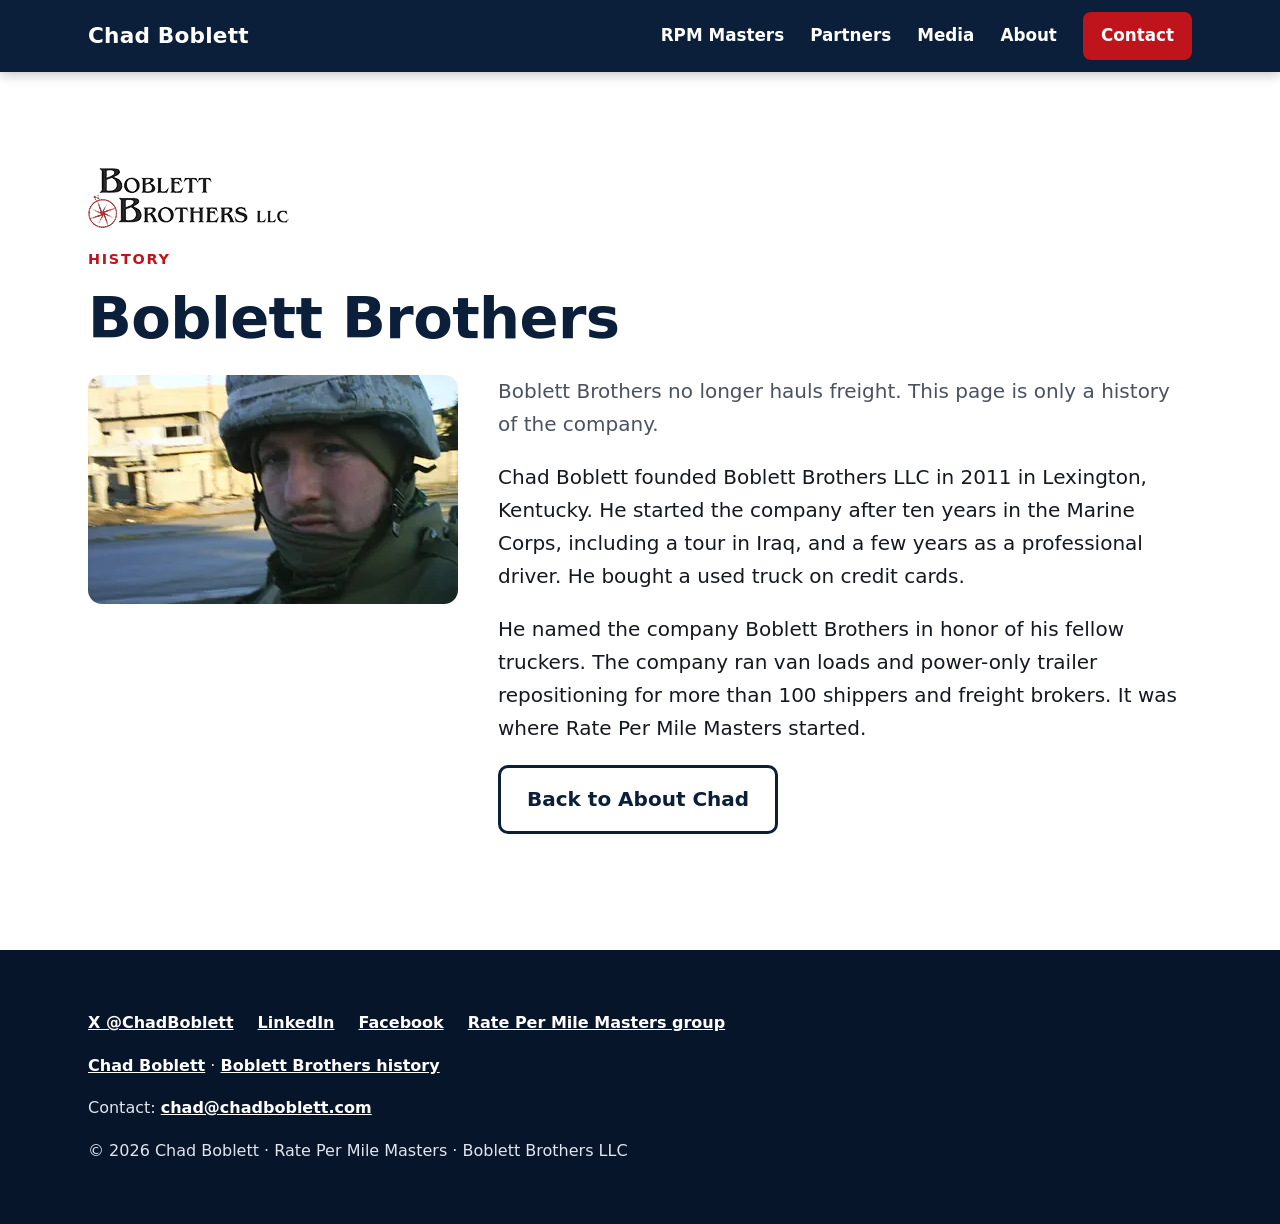
<file: boblett-brothers/index.html>
<!DOCTYPE html>
<html lang="en">
<head>
<meta charset="utf-8">
<meta name="viewport" content="width=device-width, initial-scale=1">
<title>Boblett Brothers | Chad Boblett</title>
<meta name="description" content="Boblett Brothers LLC was Chad Boblett's Lexington trucking company, founded in 2011. It no longer hauls freight. This page is a short history.">
<meta name="author" content="Chad Boblett">
<meta name="theme-color" content="#0b1f3a">
<link rel="canonical" href="https://chadboblett.com/boblett-brothers/">
<meta property="og:type" content="website">
<meta property="og:title" content="Boblett Brothers | Chad Boblett">
<meta property="og:description" content="Boblett Brothers LLC was Chad Boblett's Lexington trucking company, founded in 2011. It no longer hauls freight. This page is a short history.">
<meta property="og:url" content="https://chadboblett.com/boblett-brothers/">
<meta property="og:image" content="https://chadboblett.com/assets/chad-marine.jpg">
<meta property="og:image:alt" content="Chad Boblett in a U.S. Marine Corps helmet and uniform">
<link rel="icon" href="/favicon.ico" sizes="any">
<link rel="icon" href="/favicon.svg" type="image/svg+xml">
<link rel="apple-touch-icon" href="/apple-touch-icon.png">
<link rel="stylesheet" href="/styles.css">
</head>
<body>
<a class="skip" href="#main">Skip to main content</a>
<header class="site-header">
  <div class="wrap nav">
    <a class="brand" href="/" aria-label="Chad Boblett, home">Chad Boblett</a>
    <button type="button" class="menu-btn" aria-expanded="false" aria-controls="menu">Menu</button>
    <nav id="menu" aria-label="Main">
      <ul>
        <li><a href="/rpm-masters/">RPM Masters</a></li>
        <li><a href="/sponsors/">Partners</a></li>
        <li><a href="/#media">Media</a></li>
        <li><a href="/#about">About</a></li>
        <li><a class="nav-cta" href="/#contact">Contact</a></li>
      </ul>
    </nav>
  </div>
</header>
<main id="main" class="band history-page">
  <div class="wrap">
    <p class="history-logo"><img src="/assets/boblett-brothers-logo.png" alt="Boblett Brothers LLC logo" width="205" height="60"></p>
    <p class="kicker">History</p>
    <h1>Boblett Brothers</h1>
    <div class="history-layout">
      <figure>
        <picture>
          <source type="image/webp" srcset="/assets/chad-marine.webp">
          <img class="history-photo" src="/assets/chad-marine.jpg" alt="Chad Boblett in a U.S. Marine Corps helmet and uniform" width="370" height="229">
        </picture>
      </figure>
      <div>
        <p class="lead">Boblett Brothers no longer hauls freight. This page is only a history of the company.</p>
        <p>Chad Boblett founded Boblett Brothers LLC in 2011 in Lexington, Kentucky. He started the company after ten years in the Marine Corps, including a tour in Iraq, and a few years as a professional driver. He bought a used truck on credit cards.</p>
        <p>He named the company Boblett Brothers in honor of his fellow truckers. The company ran van loads and power-only trailer repositioning for more than 100 shippers and freight brokers. It was where Rate Per Mile Masters started.</p>
        <p><a class="btn btn-outline" href="/#about">Back to About Chad</a></p>
      </div>
    </div>
  </div>
</main>
<footer class="site-footer" aria-label="Site footer">
  <div class="wrap">
    <ul class="social" aria-label="Chad on social media">
      <li><a href="https://x.com/ChadBoblett">X @ChadBoblett</a></li>
      <li><a href="https://www.linkedin.com/in/chadboblett">LinkedIn</a></li>
      <li><a href="https://www.facebook.com/boblett">Facebook</a></li>
      <li><a href="https://www.facebook.com/groups/rpmmasters">Rate Per Mile Masters group</a></li>
    </ul>
    <p><a href="/">Chad Boblett</a> · <a href="/boblett-brothers/">Boblett Brothers history</a></p>
    <p>Contact: <a href="mailto:chad@chadboblett.com">chad@chadboblett.com</a></p>
    <p>© 2026 Chad Boblett · Rate Per Mile Masters · Boblett Brothers LLC</p>
  </div>
</footer>
<script>
const b=document.querySelector('.menu-btn'),m=document.getElementById('menu');
b.addEventListener('click',()=>{const o=b.getAttribute('aria-expanded')==='true';b.setAttribute('aria-expanded',!o);m.querySelector('ul').classList.toggle('open',!o);});
m.querySelectorAll('a').forEach(a=>a.addEventListener('click',()=>{m.querySelector('ul').classList.remove('open');b.setAttribute('aria-expanded','false');}));
document.addEventListener('keydown',e=>{if(e.key==='Escape'&&b.getAttribute('aria-expanded')==='true'){m.querySelector('ul').classList.remove('open');b.setAttribute('aria-expanded','false');b.focus();}});
</script>
</body>
</html>
</file>
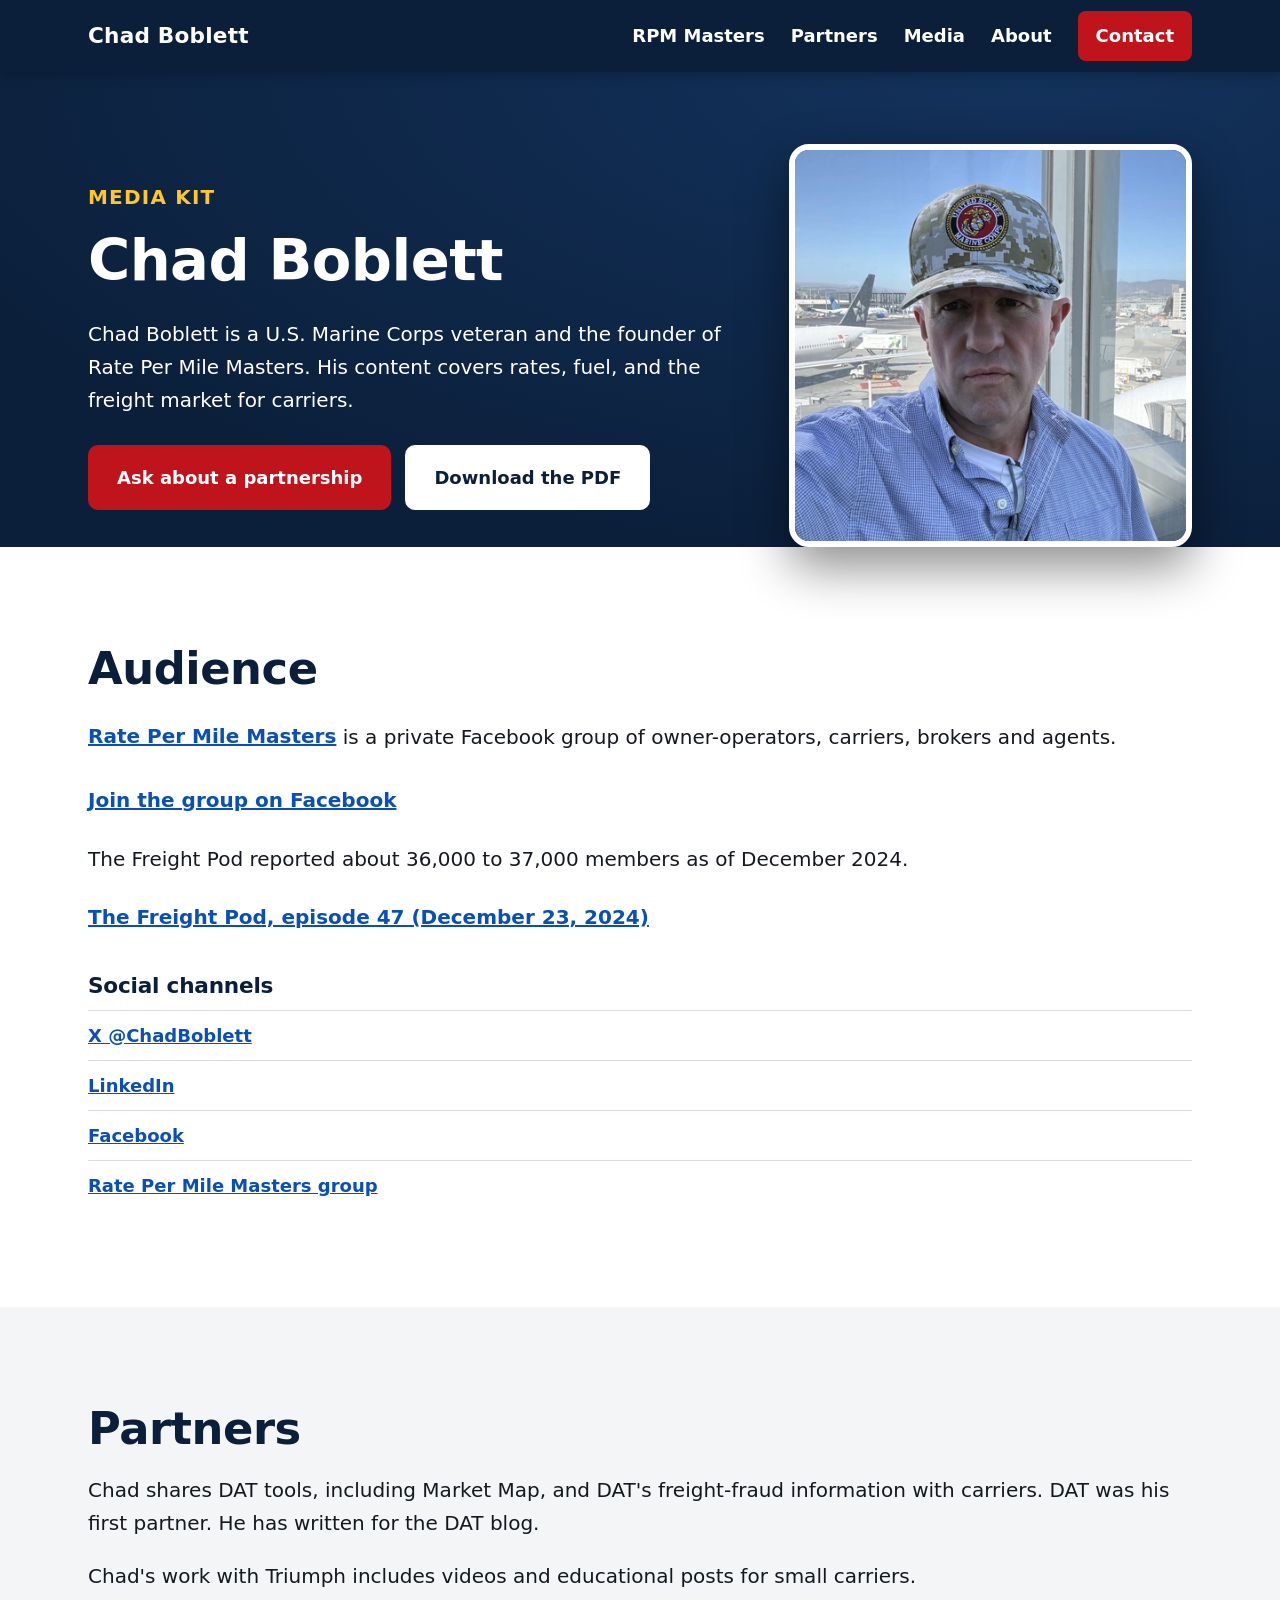
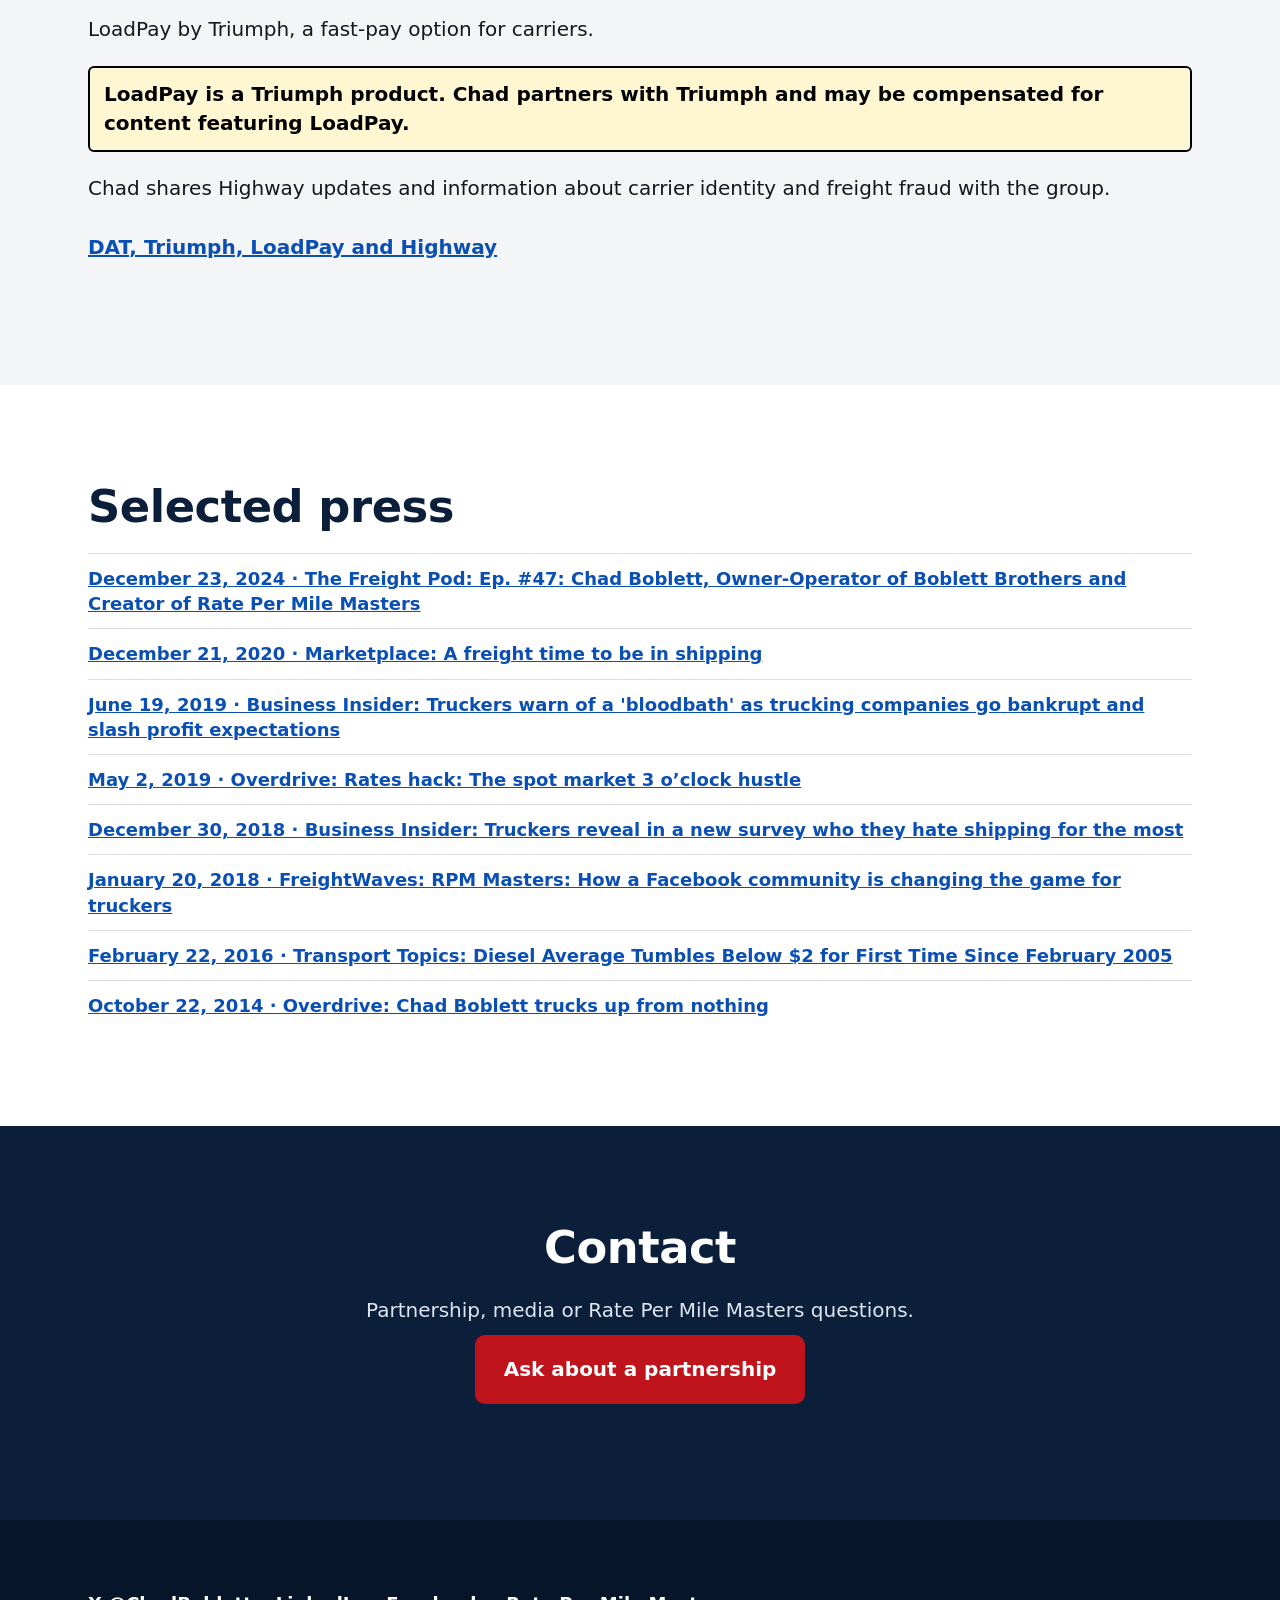
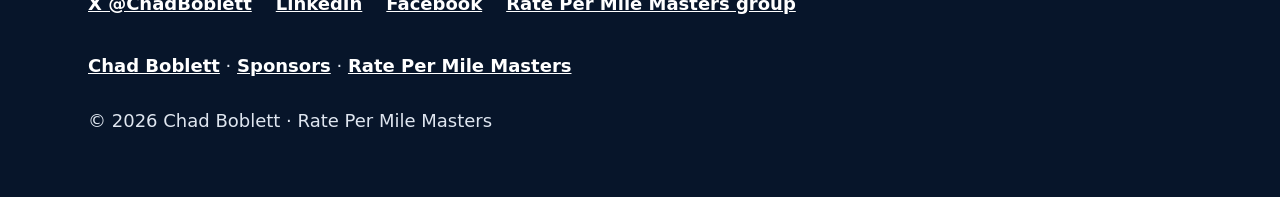
<file: media-kit/index.html>
<!DOCTYPE html>
<html lang="en">
<head>
<meta charset="utf-8">
<meta name="viewport" content="width=device-width, initial-scale=1">
<title>Media Kit | Chad Boblett</title>
<meta name="description" content="Chad Boblett is a Marine Corps veteran and the founder of Rate Per Mile Masters. Audience, work with DAT, Triumph, LoadPay and Highway, and selected press.">
<meta name="author" content="Chad Boblett">
<meta name="theme-color" content="#0b1f3a">
<link rel="canonical" href="https://chadboblett.com/media-kit/">
<meta property="og:type" content="website">
<meta property="og:site_name" content="Chad Boblett">
<meta property="og:title" content="Media Kit | Chad Boblett">
<meta property="og:description" content="Chad Boblett is a Marine Corps veteran and the founder of Rate Per Mile Masters. Audience, work with DAT, Triumph, LoadPay and Highway, and selected press.">
<meta property="og:url" content="https://chadboblett.com/media-kit/">
<meta property="og:image" content="https://chadboblett.com/assets/og-image.jpg">
<meta property="og:image:width" content="1200">
<meta property="og:image:height" content="630">
<meta property="og:image:alt" content="Chad Boblett, founder of Rate Per Mile Masters">
<meta name="twitter:card" content="summary_large_image">
<meta name="twitter:title" content="Media Kit | Chad Boblett">
<meta name="twitter:description" content="Chad Boblett is a Marine Corps veteran and the founder of Rate Per Mile Masters. Audience, work with DAT, Triumph, LoadPay and Highway, and selected press.">
<meta name="twitter:image" content="https://chadboblett.com/assets/og-image.jpg">
<link rel="icon" href="/favicon.ico" sizes="any">
<link rel="icon" href="/favicon.svg" type="image/svg+xml">
<link rel="apple-touch-icon" href="/apple-touch-icon.png">
<link rel="stylesheet" href="/styles.css">
</head>
<body class="media-kit">
<a class="skip" href="#main">Skip to main content</a>
<header class="site-header">
  <div class="wrap nav">
    <a class="brand" href="/" aria-label="Chad Boblett, home">Chad Boblett</a>
    <button type="button" class="menu-btn" aria-expanded="false" aria-controls="menu">Menu</button>
    <nav id="menu" aria-label="Main">
      <ul>
        <li><a href="/rpm-masters/">RPM Masters</a></li>
        <li><a href="/sponsors/">Partners</a></li>
        <li><a href="/#media">Media</a></li>
        <li><a href="/#about">About</a></li>
        <li><a class="nav-cta" href="/#contact">Contact</a></li>
      </ul>
    </nav>
  </div>
</header>
<main id="main">
<section class="hero">
  <div class="wrap hero-grid">
    <div class="hero-copy">
      <p class="eyebrow">Media kit</p>
      <h1>Chad Boblett</h1>
      <p>Chad Boblett is a U.S. Marine Corps veteran and the founder of Rate Per Mile Masters. His content covers rates, fuel, and the freight market for carriers.</p>
      <div class="cta-row hero-actions">
        <a class="btn btn-primary" href="mailto:chad@chadboblett.com?subject=Partnership%20inquiry">Ask about a partnership</a>
        <a class="btn btn-secondary" href="/media-kit/chad-boblett-media-kit.pdf">Download the PDF</a>
      </div>
    </div>
    <figure class="hero-photo"><picture><source type="image/webp" srcset="/assets/headshot-440.webp 440w, /assets/headshot-880.webp 880w" sizes="(max-width:860px) 280px, 440px"><img class="headshot" src="/assets/headshot-880.jpg" srcset="/assets/headshot-440.jpg 440w, /assets/headshot-880.jpg 880w" sizes="(max-width:860px) 280px, 440px" alt="Chad Boblett in a U.S. Marine Corps cap, with an airport window behind him" width="880" height="880" fetchpriority="high" decoding="async"></picture></figure>
  </div>
</section>
<section class="band kit-body">
  <div class="wrap">
    <h2>Audience</h2>
    <p><a href="/rpm-masters/">Rate Per Mile Masters</a> is a private Facebook group of owner-operators, carriers, brokers and agents.</p>
    <p><a href="https://www.facebook.com/groups/rpmmasters" target="_blank" rel="noopener">Join the group on Facebook</a></p>
    <p>The Freight Pod reported about 36,000 to 37,000 members as of December 2024.</p>
    <p><a href="https://podcasts.apple.com/ca/podcast/ep-47-chad-boblett-owner-operator-of-boblett/id1708429795?i=1000681398542" target="_blank" rel="noopener">The Freight Pod, episode 47 (December 23, 2024)</a></p>
    <h3>Social channels</h3>
    <ul class="sponsor-links">
      <li><a href="https://x.com/ChadBoblett" target="_blank" rel="noopener">X @ChadBoblett</a></li>
      <li><a href="https://www.linkedin.com/in/chadboblett" target="_blank" rel="noopener">LinkedIn</a></li>
      <li><a href="https://www.facebook.com/boblett" target="_blank" rel="noopener">Facebook</a></li>
      <li><a href="https://www.facebook.com/groups/rpmmasters" target="_blank" rel="noopener">Rate Per Mile Masters group</a></li>
    </ul>
  </div>
</section>
<section class="band alt kit-body">
  <div class="wrap">
    <h2>Partners</h2>
    <p>Chad shares DAT tools, including Market Map, and DAT's freight-fraud information with carriers. DAT was his first partner. He has written for the DAT blog.</p>
    <p>Chad's work with Triumph includes videos and educational posts for small carriers.</p>
    <p>LoadPay by Triumph, a fast-pay option for carriers.</p>
    <p class="disclosure">LoadPay is a Triumph product. Chad partners with Triumph and may be compensated for content featuring LoadPay.</p>
    <p>Chad shares Highway updates and information about carrier identity and freight fraud with the group.</p>
    <p><a href="/sponsors/">DAT, Triumph, LoadPay and Highway</a></p>
  </div>
</section>
<section class="band kit-body">
  <div class="wrap">
    <h2>Selected press</h2>
    <ul class="sponsor-links">
      <li><a href="https://podcasts.apple.com/ca/podcast/ep-47-chad-boblett-owner-operator-of-boblett/id1708429795?i=1000681398542" target="_blank" rel="noopener">December 23, 2024 · The Freight Pod: Ep. #47: Chad Boblett, Owner-Operator of Boblett Brothers and Creator of Rate Per Mile Masters</a></li>
      <li><a href="https://www.marketplace.org/story/2020/12/21/a-freight-time-to-be-in-shipping" target="_blank" rel="noopener">December 21, 2020 · Marketplace: A freight time to be in shipping</a></li>
      <li><a href="https://www.businessinsider.com/truckers-warn-bloodbath-companies-bankrupt-lower-expectations-2019-6" target="_blank" rel="noopener">June 19, 2019 · Business Insider: Truckers warn of a 'bloodbath' as trucking companies go bankrupt and slash profit expectations</a></li>
      <li><a href="https://www.overdriveonline.com/voices/article/14896278/rates-hack-the-spot-market-3-oclock-hustle" target="_blank" rel="noopener">May 2, 2019 · Overdrive: Rates hack: The spot market 3 o’clock hustle</a></li>
      <li><a href="https://www.businessinsider.com/truck-drivers-kroger-bad-survey-2018-12" target="_blank" rel="noopener">December 30, 2018 · Business Insider: Truckers reveal in a new survey who they hate shipping for the most</a></li>
      <li><a href="https://www.freightwaves.com/news/2018-1-20-rpm-masters-how-a-facebook-community-is-changing-the-game-for-truckers" target="_blank" rel="noopener">January 20, 2018 · FreightWaves: RPM Masters: How a Facebook community is changing the game for truckers</a></li>
      <li><a href="https://www.ttnews.com/articles/diesel-average-tumbles-below-2-first-time-february-2005" target="_blank" rel="noopener">February 22, 2016 · Transport Topics: Diesel Average Tumbles Below $2 for First Time Since February 2005</a></li>
      <li><a href="https://www.overdriveonline.com/channel-19/article/14887274/chad-boblett-trucks-up-from-nothing" target="_blank" rel="noopener">October 22, 2014 · Overdrive: Chad Boblett trucks up from nothing</a></li>
    </ul>
  </div>
</section>
<section class="band cta-band">
  <div class="wrap center">
    <h2>Contact</h2>
    <p class="lead">Partnership, media or Rate Per Mile Masters questions.</p>
    <p class="rpm-cta"><a class="btn btn-primary" href="mailto:chad@chadboblett.com?subject=Partnership%20inquiry">Ask about a partnership</a></p>
  </div>
</section>
</main>
<footer class="site-footer" aria-label="Site footer">
  <div class="wrap">
    <ul class="social" aria-label="Chad on social media">
      <li><a href="https://x.com/ChadBoblett">X @ChadBoblett</a></li>
      <li><a href="https://www.linkedin.com/in/chadboblett">LinkedIn</a></li>
      <li><a href="https://www.facebook.com/boblett">Facebook</a></li>
      <li><a href="https://www.facebook.com/groups/rpmmasters">Rate Per Mile Masters group</a></li>
    </ul>
    <p><a href="/">Chad Boblett</a> · <a href="/sponsors/">Sponsors</a> · <a href="/rpm-masters/">Rate Per Mile Masters</a></p>
    <p>© 2026 Chad Boblett · Rate Per Mile Masters</p>
  </div>
</footer>
<script>
const b=document.querySelector('.menu-btn'),m=document.getElementById('menu');
b.addEventListener('click',()=>{const o=b.getAttribute('aria-expanded')==='true';b.setAttribute('aria-expanded',!o);m.querySelector('ul').classList.toggle('open',!o);});
m.querySelectorAll('a').forEach(a=>a.addEventListener('click',()=>{m.querySelector('ul').classList.remove('open');b.setAttribute('aria-expanded','false');}));
document.addEventListener('keydown',e=>{if(e.key==='Escape'&&b.getAttribute('aria-expanded')==='true'){m.querySelector('ul').classList.remove('open');b.setAttribute('aria-expanded','false');b.focus();}});
</script>
</body>
</html>
</file>
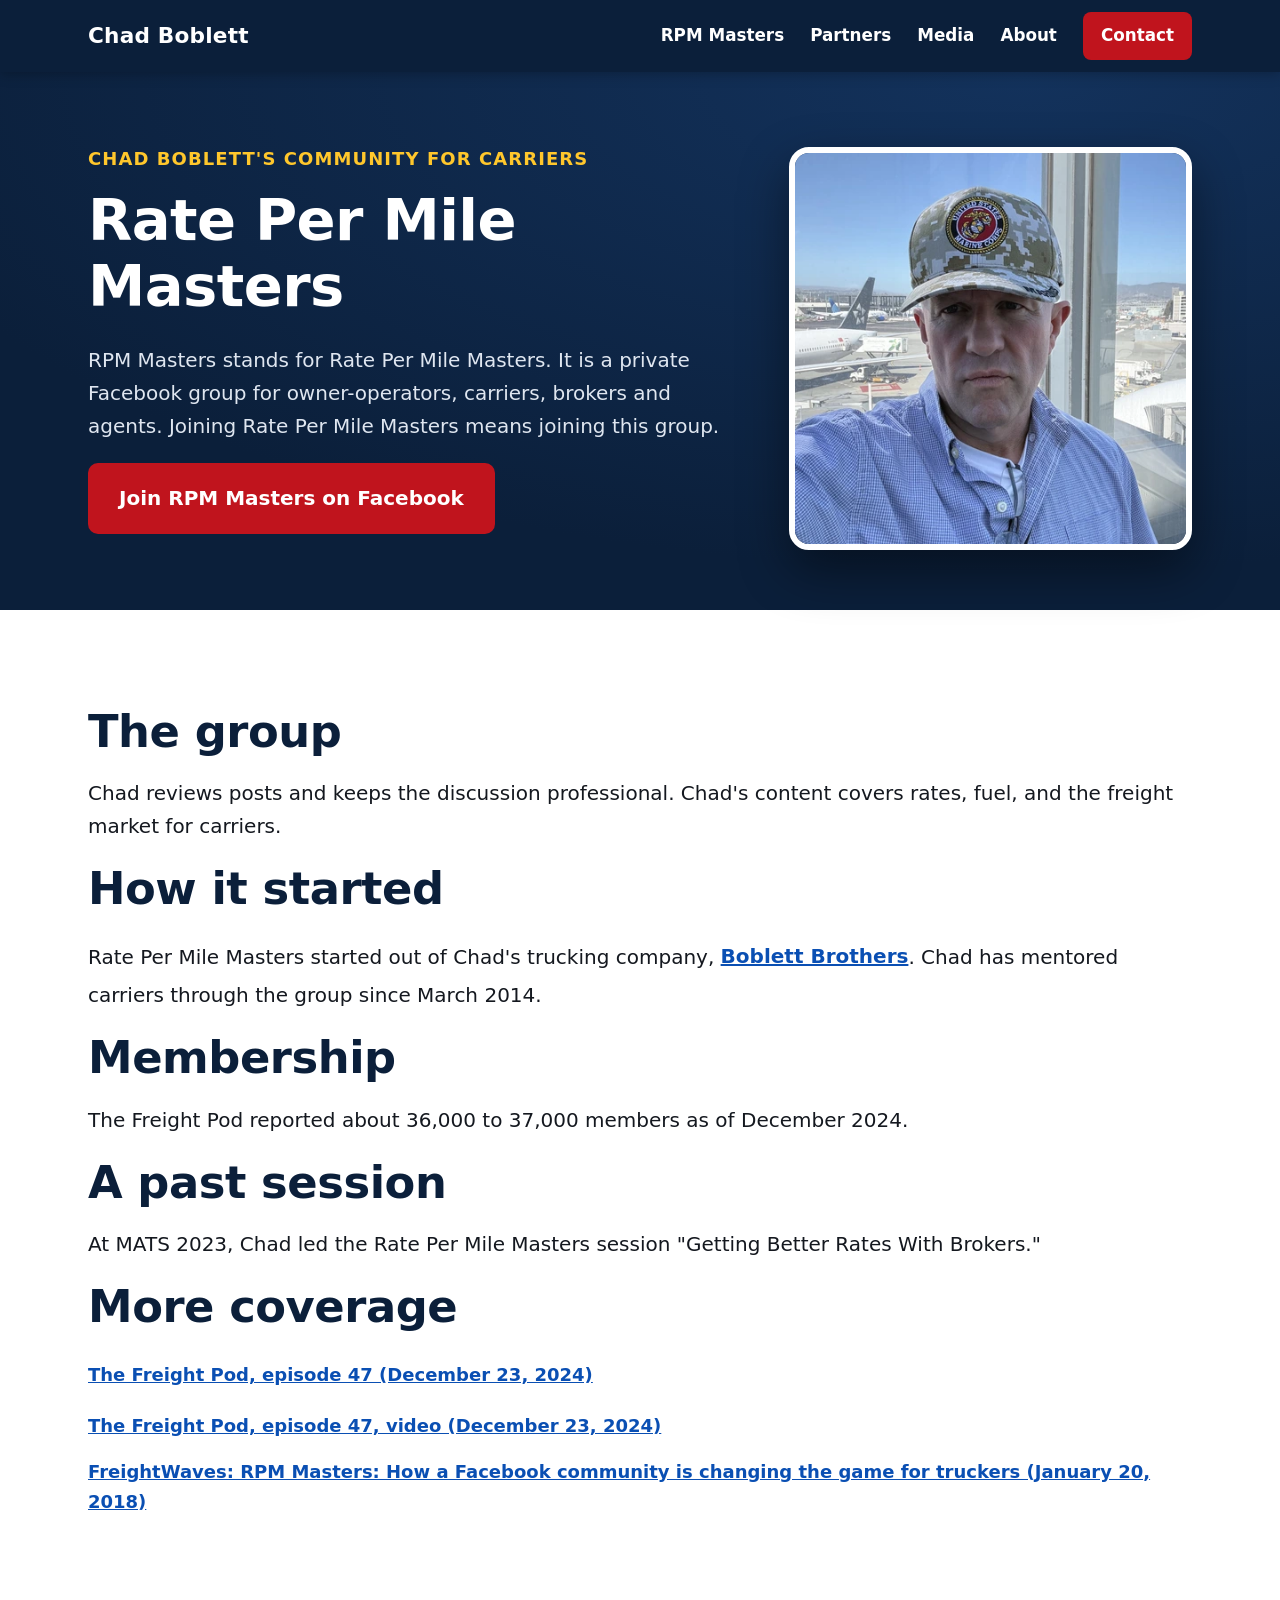
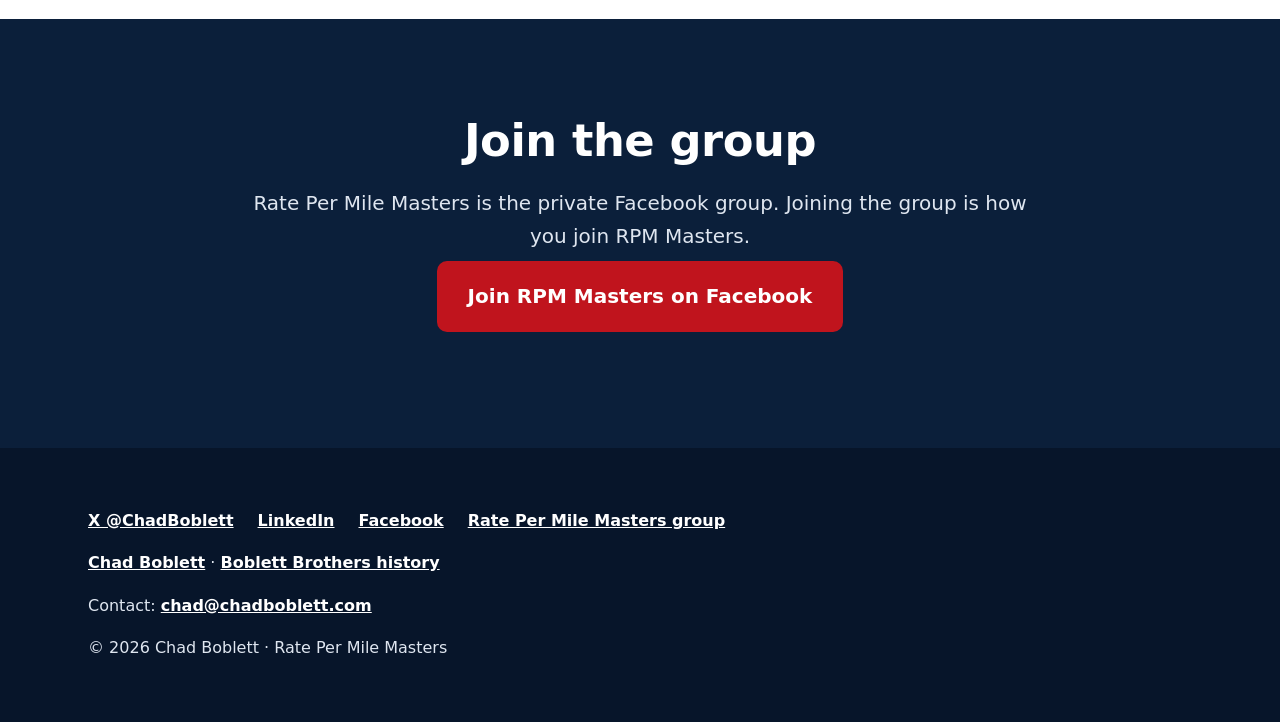
<file: rpm-masters/index.html>
<!DOCTYPE html>
<html lang="en">
<head>
<meta charset="utf-8">
<meta name="viewport" content="width=device-width, initial-scale=1">
<title>Rate Per Mile Masters | Chad Boblett</title>
<meta name="description" content="Rate Per Mile Masters is Chad Boblett's private Facebook group for owner-operators, carriers, brokers and agents. Join the group to talk about rates, fuel and the freight market.">
<meta name="author" content="Chad Boblett">
<meta name="theme-color" content="#0b1f3a">
<link rel="canonical" href="https://chadboblett.com/rpm-masters/">
<meta property="og:type" content="website">
<meta property="og:site_name" content="Chad Boblett">
<meta property="og:title" content="Rate Per Mile Masters | Chad Boblett">
<meta property="og:description" content="Rate Per Mile Masters is Chad Boblett's private Facebook group for owner-operators, carriers, brokers and agents. Join the group to talk about rates, fuel and the freight market.">
<meta property="og:url" content="https://chadboblett.com/rpm-masters/">
<meta property="og:image" content="https://chadboblett.com/assets/og-image.jpg">
<meta property="og:image:width" content="1200">
<meta property="og:image:height" content="630">
<meta property="og:image:alt" content="Chad Boblett, founder of Rate Per Mile Masters">
<meta name="twitter:card" content="summary_large_image">
<meta name="twitter:title" content="Rate Per Mile Masters | Chad Boblett">
<meta name="twitter:description" content="Rate Per Mile Masters is Chad Boblett's private Facebook group for owner-operators, carriers, brokers and agents. Join the group to talk about rates, fuel and the freight market.">
<meta name="twitter:image" content="https://chadboblett.com/assets/og-image.jpg">
<link rel="icon" href="/favicon.ico" sizes="any">
<link rel="icon" href="/favicon.svg" type="image/svg+xml">
<link rel="apple-touch-icon" href="/apple-touch-icon.png">
<link rel="stylesheet" href="/styles.css">
</head>
<body>
<a class="skip" href="#main">Skip to main content</a>
<header class="site-header">
  <div class="wrap nav">
    <a class="brand" href="/" aria-label="Chad Boblett, home">Chad Boblett</a>
    <button type="button" class="menu-btn" aria-expanded="false" aria-controls="menu">Menu</button>
    <nav id="menu" aria-label="Main">
      <ul>
        <li><a href="/rpm-masters/" aria-current="page">RPM Masters</a></li>
        <li><a href="/sponsors/">Partners</a></li>
        <li><a href="/#media">Media</a></li>
        <li><a href="/#about">About</a></li>
        <li><a class="nav-cta" href="/#contact">Contact</a></li>
      </ul>
    </nav>
  </div>
</header>
<main id="main">
<section class="hero rpm-hero">
  <div class="wrap hero-grid">
    <div class="hero-copy">
      <p class="eyebrow">Chad Boblett's community for carriers</p>
      <h1>Rate Per Mile Masters</h1>
      <p class="lead">RPM Masters stands for Rate Per Mile Masters. It is a private Facebook group for owner-operators, carriers, brokers and agents. Joining Rate Per Mile Masters means joining this group.</p>
      <p class="rpm-cta"><a class="btn btn-primary rpm-join" href="https://www.facebook.com/groups/rpmmasters" target="_blank" rel="noopener">Join RPM Masters on Facebook</a></p>
    </div>
    <figure class="hero-photo"><picture><source type="image/webp" srcset="/assets/headshot-440.webp 440w, /assets/headshot-880.webp 880w" sizes="(max-width:860px) 280px, 440px"><img class="headshot" src="/assets/headshot-440.jpg" srcset="/assets/headshot-440.jpg 440w, /assets/headshot-880.jpg 880w" sizes="(max-width:860px) 280px, 440px" alt="Chad Boblett in a U.S. Marine Corps cap, with an airport window behind him" width="880" height="880" fetchpriority="high" decoding="async"></picture></figure>
  </div>
</section>
<section class="band rpm-page">
  <div class="wrap">
    <h2>The group</h2>
    <p>Chad reviews posts and keeps the discussion professional. Chad's content covers rates, fuel, and the freight market for carriers.</p>
    <h2>How it started</h2>
    <p>Rate Per Mile Masters started out of Chad's trucking company, <a href="/boblett-brothers/">Boblett Brothers</a>. Chad has mentored carriers through the group since March 2014.</p>
    <h2>Membership</h2>
    <p>The Freight Pod reported about 36,000 to 37,000 members as of December 2024.</p>
    <h2>A past session</h2>
    <p>At MATS 2023, Chad led the Rate Per Mile Masters session "Getting Better Rates With Brokers."</p>
    <h2>More coverage</h2>
    <ul class="rpm-links">
      <li><a href="https://podcasts.apple.com/ca/podcast/ep-47-chad-boblett-owner-operator-of-boblett/id1708429795?i=1000681398542" target="_blank" rel="noopener">The Freight Pod, episode 47 (December 23, 2024)</a></li>
      <li><a href="https://www.youtube.com/watch?v=2qVlNEbIxNc" target="_blank" rel="noopener">The Freight Pod, episode 47, video (December 23, 2024)</a></li>
      <li><a href="https://www.freightwaves.com/news/2018-1-20-rpm-masters-how-a-facebook-community-is-changing-the-game-for-truckers" target="_blank" rel="noopener">FreightWaves: RPM Masters: How a Facebook community is changing the game for truckers (January 20, 2018)</a></li>
    </ul>
  </div>
</section>
<section class="band cta-band">
  <div class="wrap center">
    <h2>Join the group</h2>
    <p class="lead">Rate Per Mile Masters is the private Facebook group. Joining the group is how you join RPM Masters.</p>
    <p class="rpm-cta"><a class="btn btn-primary rpm-join" href="https://www.facebook.com/groups/rpmmasters" target="_blank" rel="noopener">Join RPM Masters on Facebook</a></p>
  </div>
</section>
</main>
<footer class="site-footer" aria-label="Site footer">
  <div class="wrap">
    <ul class="social" aria-label="Chad on social media">
      <li><a href="https://x.com/ChadBoblett">X @ChadBoblett</a></li>
      <li><a href="https://www.linkedin.com/in/chadboblett">LinkedIn</a></li>
      <li><a href="https://www.facebook.com/boblett">Facebook</a></li>
      <li><a href="https://www.facebook.com/groups/rpmmasters">Rate Per Mile Masters group</a></li>
    </ul>
    <p><a href="/">Chad Boblett</a> · <a href="/boblett-brothers/">Boblett Brothers history</a></p>
    <p>Contact: <a href="mailto:chad@chadboblett.com">chad@chadboblett.com</a></p>
    <p>© 2026 Chad Boblett · Rate Per Mile Masters</p>
  </div>
</footer>
<script>
const b=document.querySelector('.menu-btn'),m=document.getElementById('menu');
b.addEventListener('click',()=>{const o=b.getAttribute('aria-expanded')==='true';b.setAttribute('aria-expanded',!o);m.querySelector('ul').classList.toggle('open',!o);});
m.querySelectorAll('a').forEach(a=>a.addEventListener('click',()=>{m.querySelector('ul').classList.remove('open');b.setAttribute('aria-expanded','false');}));
document.addEventListener('keydown',e=>{if(e.key==='Escape'&&b.getAttribute('aria-expanded')==='true'){m.querySelector('ul').classList.remove('open');b.setAttribute('aria-expanded','false');b.focus();}});
</script>
</body>
</html>
</file>
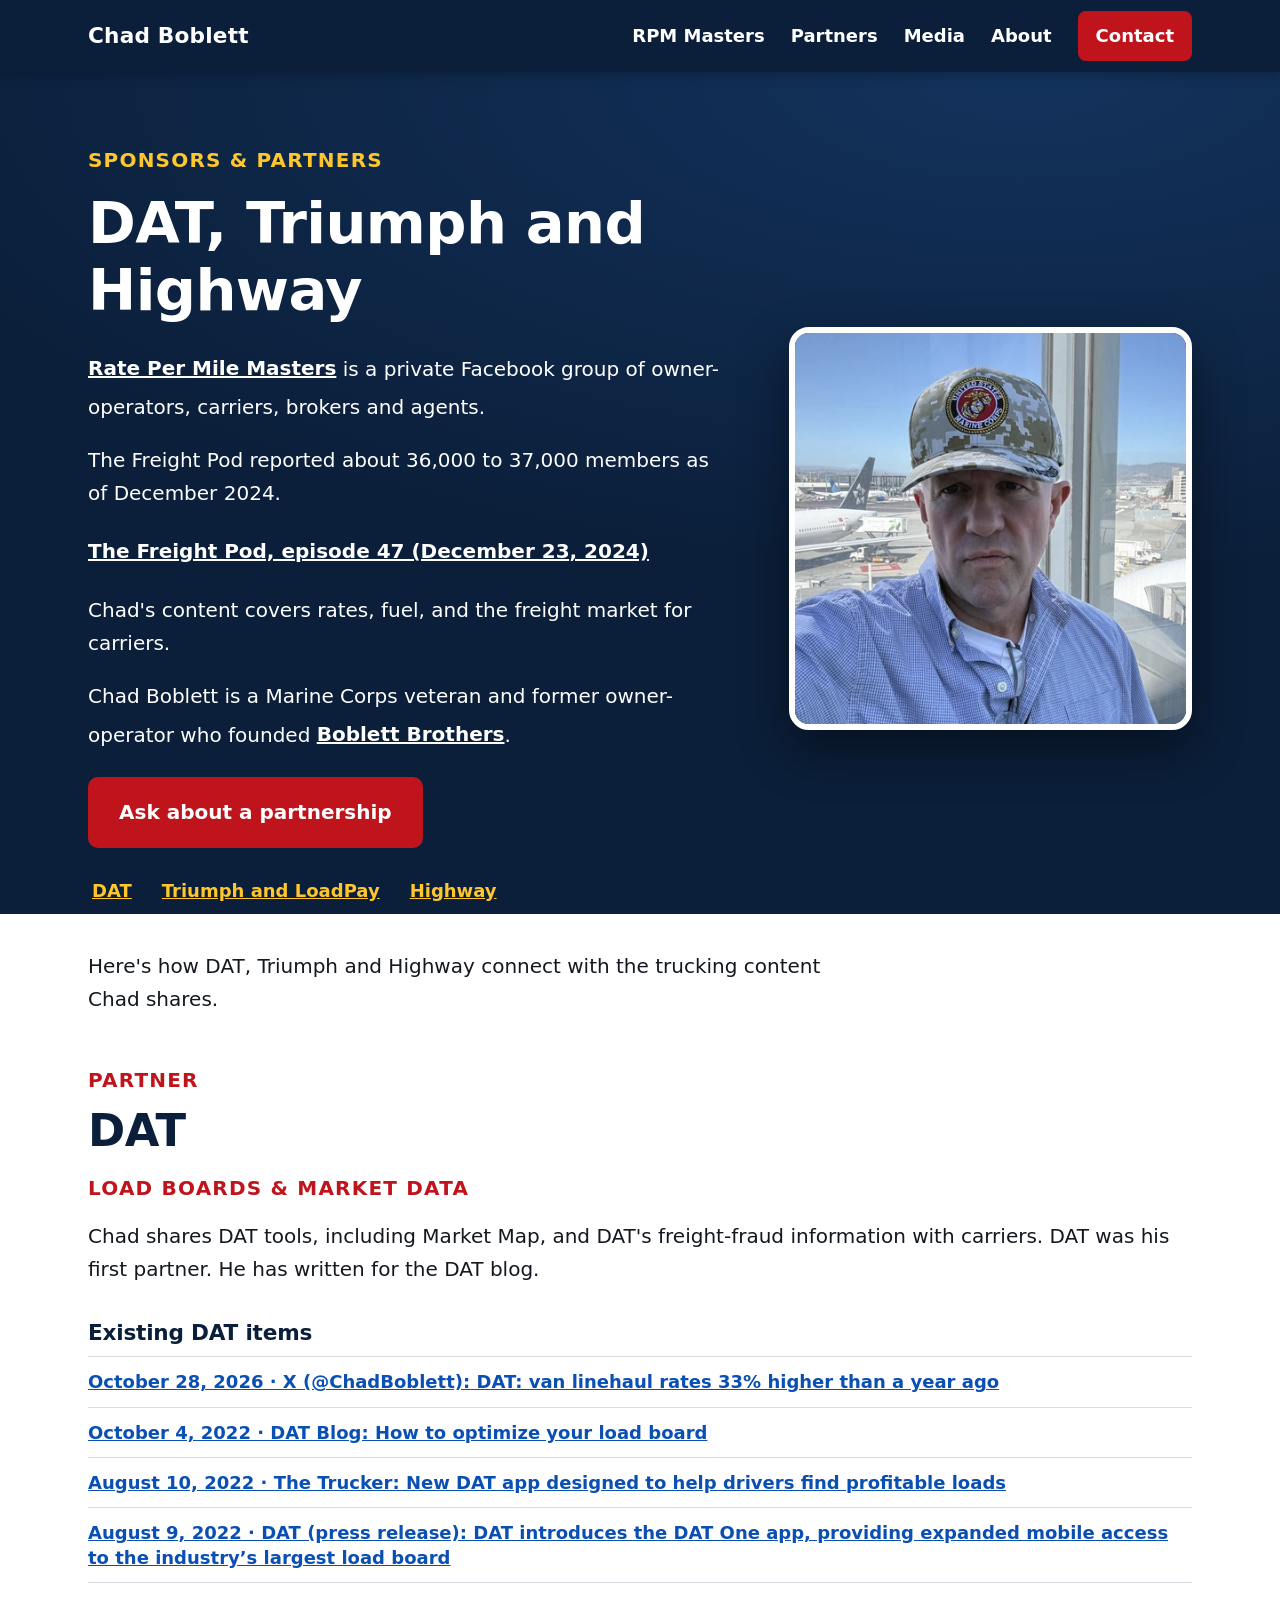
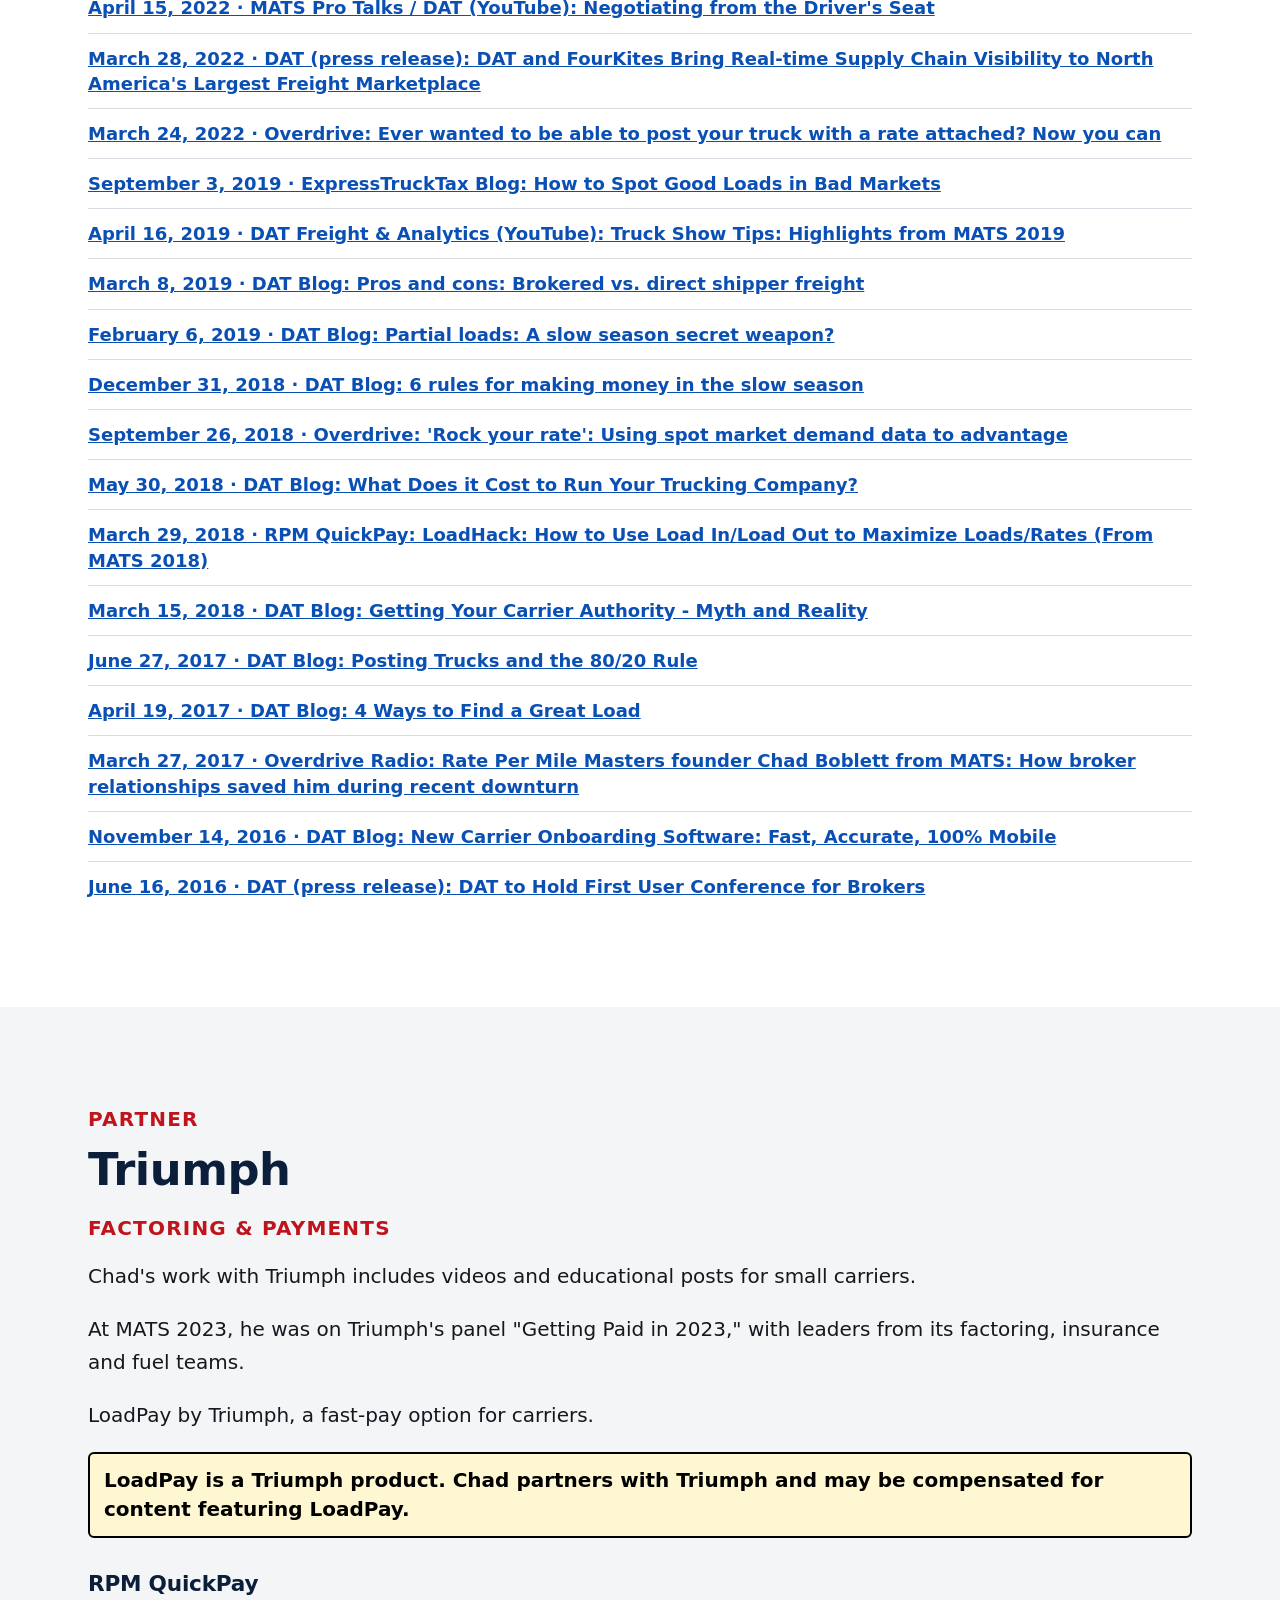
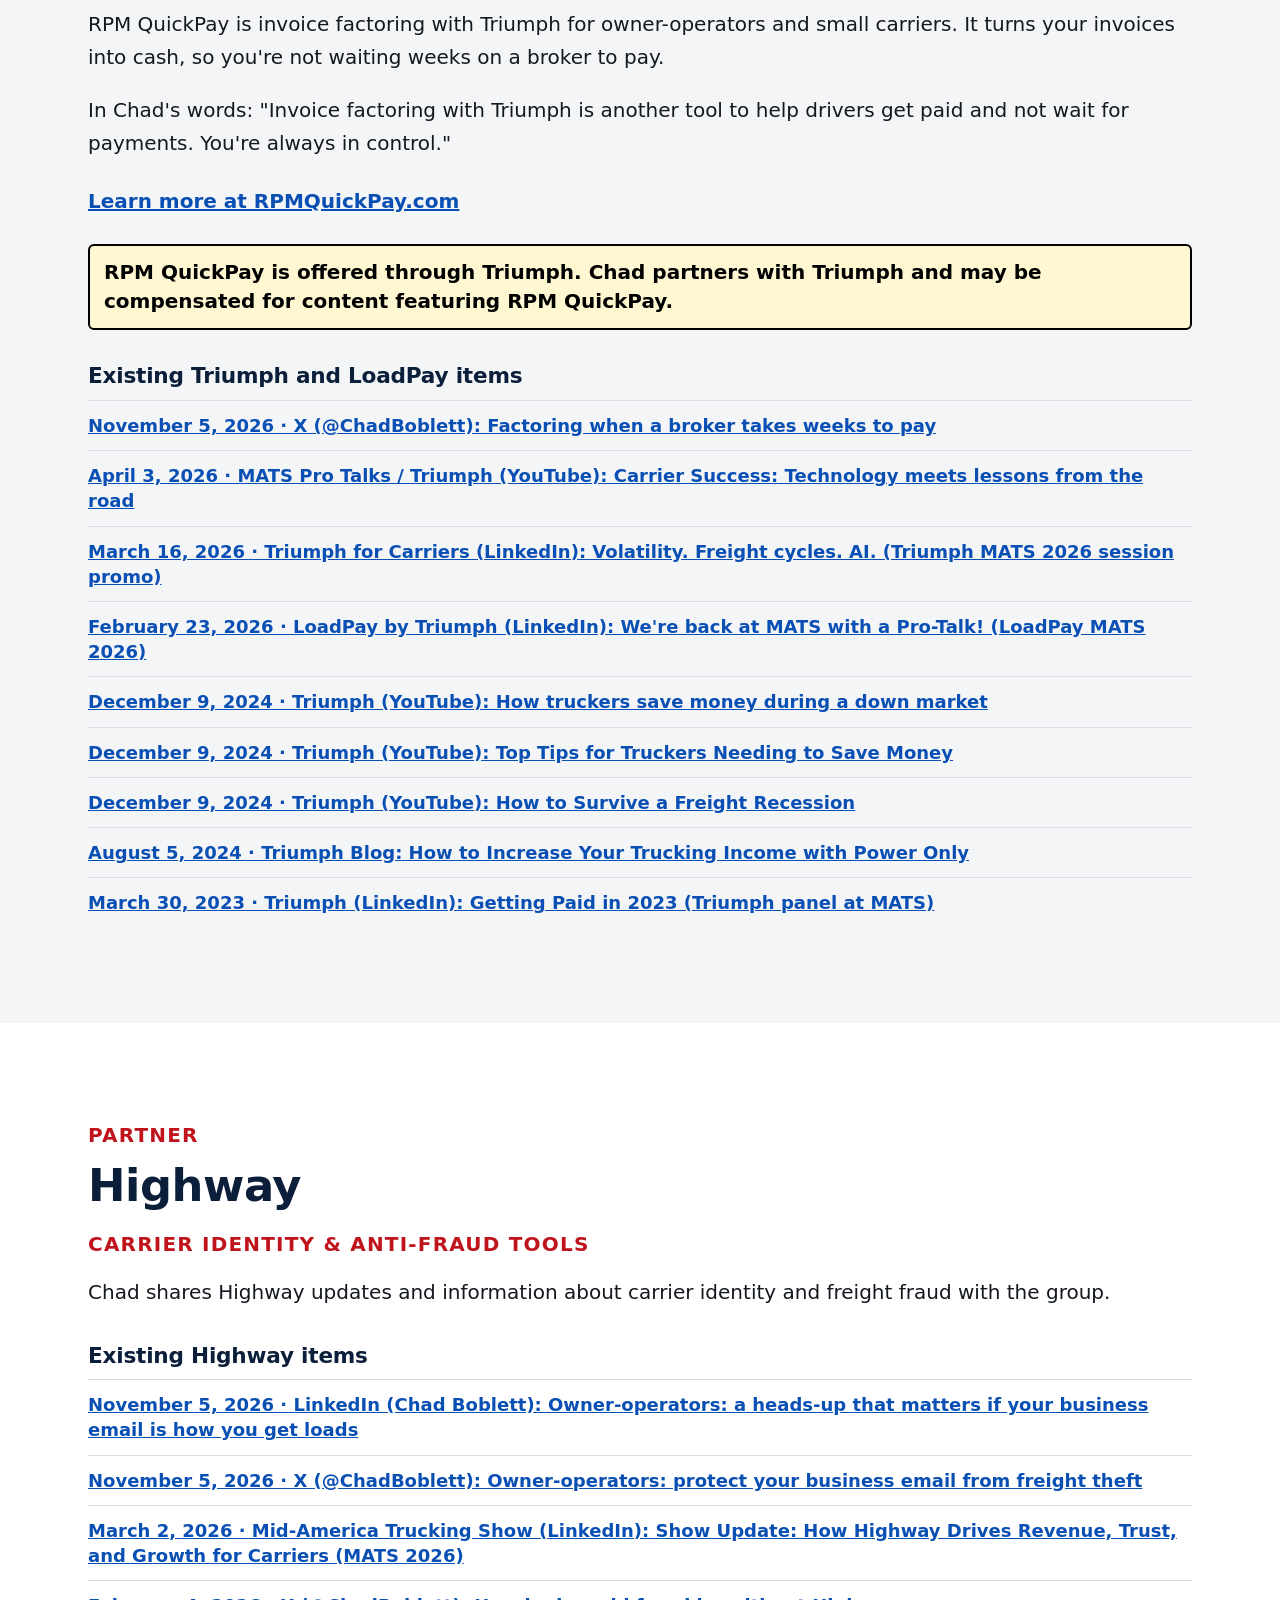
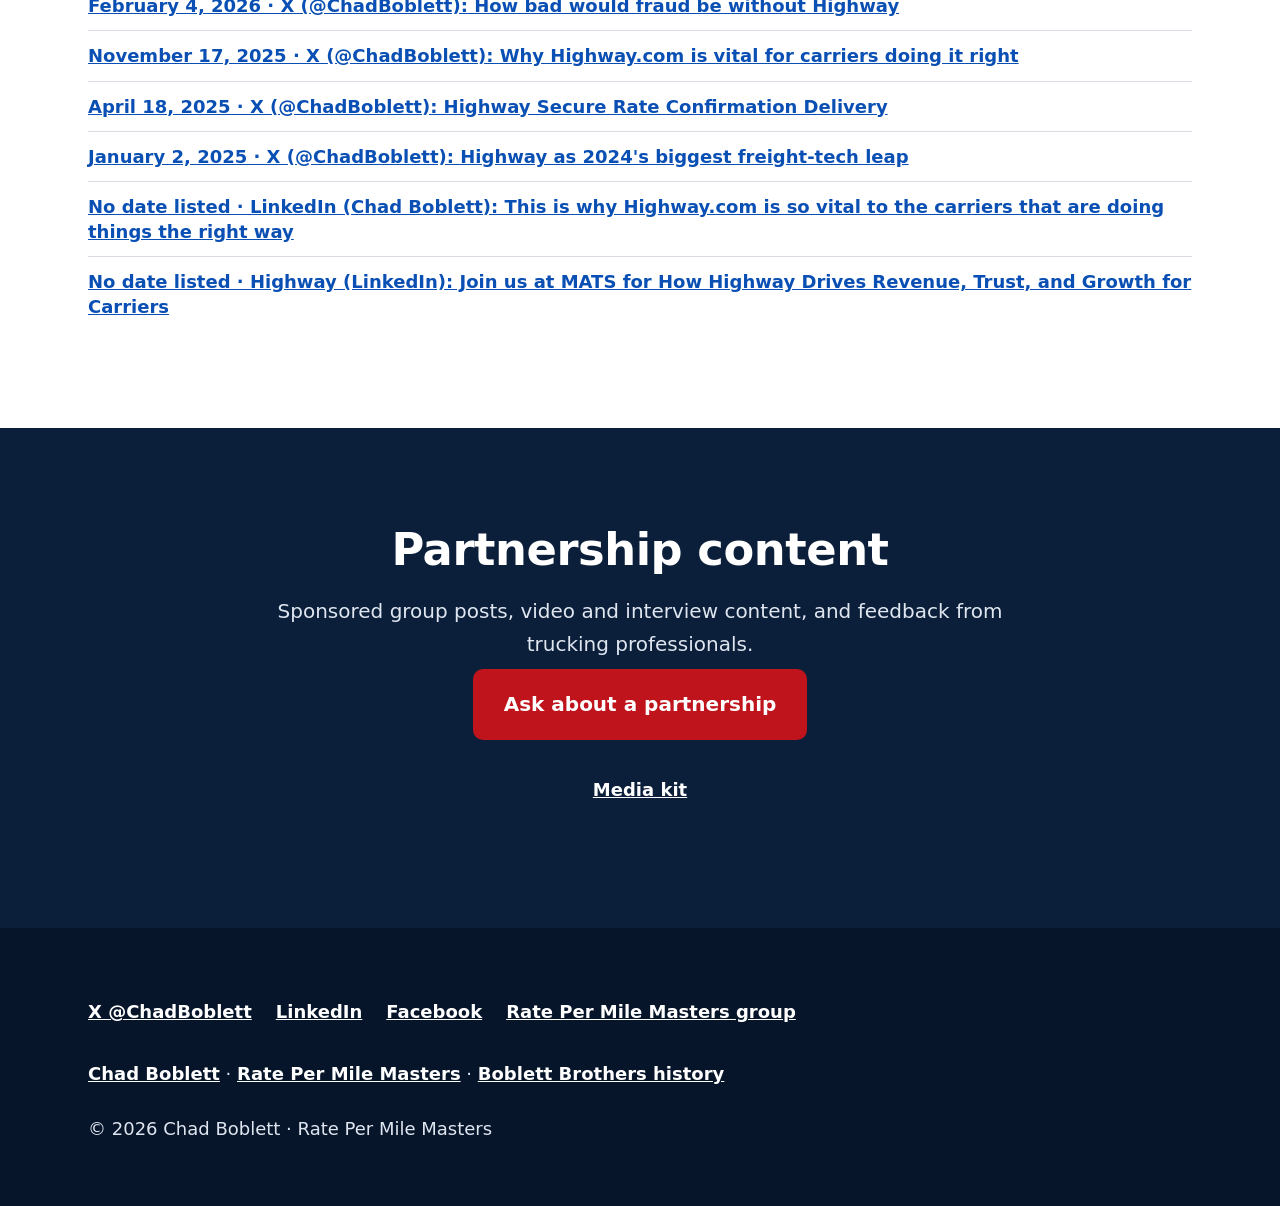
<file: sponsors/index.html>
<!DOCTYPE html>
<html lang="en">
<head>
<meta charset="utf-8">
<meta name="viewport" content="width=device-width, initial-scale=1">
<title>Sponsors &amp; Partners | Chad Boblett</title>
<meta name="description" content="How Chad Boblett works with DAT, Triumph, LoadPay and Highway, and the Rate Per Mile Masters group he shares that work with.">
<meta name="author" content="Chad Boblett">
<meta name="theme-color" content="#0b1f3a">
<link rel="canonical" href="https://chadboblett.com/sponsors/">
<meta property="og:type" content="website">
<meta property="og:site_name" content="Chad Boblett">
<meta property="og:title" content="Sponsors &amp; Partners | Chad Boblett">
<meta property="og:description" content="How Chad Boblett works with DAT, Triumph, LoadPay and Highway, and the Rate Per Mile Masters group he shares that work with.">
<meta property="og:url" content="https://chadboblett.com/sponsors/">
<meta property="og:image" content="https://chadboblett.com/assets/og-image.jpg">
<meta property="og:image:width" content="1200">
<meta property="og:image:height" content="630">
<meta property="og:image:alt" content="Chad Boblett, founder of Rate Per Mile Masters">
<meta name="twitter:card" content="summary_large_image">
<meta name="twitter:title" content="Sponsors &amp; Partners | Chad Boblett">
<meta name="twitter:description" content="How Chad Boblett works with DAT, Triumph, LoadPay and Highway, and the Rate Per Mile Masters group he shares that work with.">
<meta name="twitter:image" content="https://chadboblett.com/assets/og-image.jpg">
<link rel="icon" href="/favicon.ico" sizes="any">
<link rel="icon" href="/favicon.svg" type="image/svg+xml">
<link rel="apple-touch-icon" href="/apple-touch-icon.png">
<link rel="stylesheet" href="/styles.css">
</head>
<body class="sponsor-page">
<a class="skip" href="#main">Skip to main content</a>
<header class="site-header">
  <div class="wrap nav">
    <a class="brand" href="/" aria-label="Chad Boblett, home">Chad Boblett</a>
    <button type="button" class="menu-btn" aria-expanded="false" aria-controls="menu">Menu</button>
    <nav id="menu" aria-label="Main">
      <ul>
        <li><a href="/rpm-masters/">RPM Masters</a></li>
        <li><a href="/sponsors/" aria-current="page">Partners</a></li>
        <li><a href="/#media">Media</a></li>
        <li><a href="/#about">About</a></li>
        <li><a class="nav-cta" href="/#contact">Contact</a></li>
      </ul>
    </nav>
  </div>
</header>
<main id="main">
<section class="hero sponsor-hero">
  <div class="wrap hero-grid">
    <div class="hero-copy">
      <p class="eyebrow">Sponsors &amp; Partners</p>
      <h1>DAT, Triumph and Highway</h1>
      <p><a href="/rpm-masters/">Rate Per Mile Masters</a> is a private Facebook group of owner-operators, carriers, brokers and agents.</p>
      <p>The Freight Pod reported about 36,000 to 37,000 members as of December 2024.</p>
      <p><a href="https://podcasts.apple.com/ca/podcast/ep-47-chad-boblett-owner-operator-of-boblett/id1708429795?i=1000681398542" target="_blank" rel="noopener">The Freight Pod, episode 47 (December 23, 2024)</a></p>
      <p>Chad's content covers rates, fuel, and the freight market for carriers.</p>
      <p>Chad Boblett is a Marine Corps veteran and former owner-operator who founded <a href="/boblett-brothers/">Boblett Brothers</a>.</p>
      <p class="rpm-cta"><a class="btn btn-primary rpm-join" href="mailto:chad@chadboblett.com?subject=Partnership%20inquiry">Ask about a partnership</a></p>
      <ul class="sponsor-jumps">
        <li><a href="#dat">DAT</a></li>
        <li><a href="#triumph">Triumph and LoadPay</a></li>
        <li><a href="#highway">Highway</a></li>
      </ul>
    </div>
    <figure class="hero-photo"><picture><source type="image/webp" srcset="/assets/headshot-440.webp 440w, /assets/headshot-880.webp 880w" sizes="(max-width:860px) 280px, 440px"><img class="headshot" src="/assets/headshot-440.jpg" srcset="/assets/headshot-440.jpg 440w, /assets/headshot-880.jpg 880w" sizes="(max-width:860px) 280px, 440px" alt="Chad Boblett in a U.S. Marine Corps cap, with an airport window behind him" width="880" height="880" fetchpriority="high" decoding="async"></picture></figure>
  </div>
</section>
<section class="band sponsor-intro sponsor-body">
  <div class="wrap">
    <p>Here's how DAT, Triumph and Highway connect with the trucking content Chad shares.</p>
  </div>
</section>
<section id="dat" class="band sponsor-body">
  <div class="wrap">
    <p class="kicker">Partner</p>
    <h2>DAT</h2>
    <p class="partner-cat">Load boards &amp; market data</p>
    <p>Chad shares DAT tools, including Market Map, and DAT's freight-fraud information with carriers. DAT was his first partner. He has written for the DAT blog.</p>
    <h3>Existing DAT items</h3>
    <ul class="sponsor-links">
      <li><a href="https://x.com/ChadBoblett/status/2115259991896781126" target="_blank" rel="noopener">October 28, 2026 · X (@ChadBoblett): DAT: van linehaul rates 33% higher than a year ago</a></li>
      <li><a href="https://www.dat.com/blog/how-to-optimize-your-load-board" target="_blank" rel="noopener">October 4, 2022 · DAT Blog: How to optimize your load board</a></li>
      <li><a href="https://www.thetrucker.com/trucking-news/equipment-tech/new-dat-app-designed-to-help-drivers-find-profitable-loads" target="_blank" rel="noopener">August 10, 2022 · The Trucker: New DAT app designed to help drivers find profitable loads</a></li>
      <li><a href="https://www.dat.com/company/news-events/news-releases/dat-introduces-the-dat-one-app-providing-expanded-mobile-access-to-the-industrys-largest-load-board" target="_blank" rel="noopener">August 9, 2022 · DAT (press release): DAT introduces the DAT One app, providing expanded mobile access to the industry’s largest load board</a></li>
      <li><a href="https://www.youtube.com/watch?v=uXEFOQVAye4" target="_blank" rel="noopener">April 15, 2022 · MATS Pro Talks / DAT (YouTube): Negotiating from the Driver&#x27;s Seat</a></li>
      <li><a href="https://www.dat.com/company/news-events/news-releases/dat-and-fourkites-bring-real-time-supply-chain-visibility-to-north-americas-largest-freight-marketplace" target="_blank" rel="noopener">March 28, 2022 · DAT (press release): DAT and FourKites Bring Real-time Supply Chain Visibility to North America&#x27;s Largest Freight Marketplace</a></li>
      <li><a href="https://www.overdriveonline.com/business/article/15290130/ever-wanted-to-be-able-to-post-your-truck-with-a-rate-attached-now-you-can" target="_blank" rel="noopener">March 24, 2022 · Overdrive: Ever wanted to be able to post your truck with a rate attached? Now you can</a></li>
      <li><a href="https://www.expresstrucktax.com/blog/how-to-spot-good-loads-in-bad-markets/" target="_blank" rel="noopener">September 3, 2019 · ExpressTruckTax Blog: How to Spot Good Loads in Bad Markets</a></li>
      <li><a href="https://www.youtube.com/watch?v=E_IL8NboKSU" target="_blank" rel="noopener">April 16, 2019 · DAT Freight &amp; Analytics (YouTube): Truck Show Tips: Highlights from MATS 2019</a></li>
      <li><a href="https://www.dat.com/blog/pros-and-cons-brokered-vs-direct-shipper-freight" target="_blank" rel="noopener">March 8, 2019 · DAT Blog: Pros and cons: Brokered vs. direct shipper freight</a></li>
      <li><a href="https://www.dat.com/blog/partial-loads-a-slow-season-secret-weapon" target="_blank" rel="noopener">February 6, 2019 · DAT Blog: Partial loads: A slow season secret weapon?</a></li>
      <li><a href="https://www.dat.com/blog/6-rules-for-making-money-in-the-slow-season" target="_blank" rel="noopener">December 31, 2018 · DAT Blog: 6 rules for making money in the slow season</a></li>
      <li><a href="https://www.overdriveonline.com/channel-19/article/14895122/chad-boblett-talks-growth-in-spot-market-rates" target="_blank" rel="noopener">September 26, 2018 · Overdrive: &#x27;Rock your rate&#x27;: Using spot market demand data to advantage</a></li>
      <li><a href="https://www.dat.com/blog/what-does-it-cost-to-run-your-trucking-company-2" target="_blank" rel="noopener">May 30, 2018 · DAT Blog: What Does it Cost to Run Your Trucking Company?</a></li>
      <li><a href="https://www.rpmquickpay.com/2018/03/29/loadhack-how-to-use-load-in-load-out-to-maximize-loads-rates-from-mats-2018/" target="_blank" rel="noopener">March 29, 2018 · RPM QuickPay: LoadHack: How to Use Load In/Load Out to Maximize Loads/Rates (From MATS 2018)</a></li>
      <li><a href="https://www.dat.com/blog/getting-your-carrier-authority-myth-and-reality" target="_blank" rel="noopener">March 15, 2018 · DAT Blog: Getting Your Carrier Authority - Myth and Reality</a></li>
      <li><a href="https://www.dat.com/blog/posting-trucks-and-the-80-20-rule" target="_blank" rel="noopener">June 27, 2017 · DAT Blog: Posting Trucks and the 80/20 Rule</a></li>
      <li><a href="https://www.dat.com/blog/4-ways-to-find-a-great-load" target="_blank" rel="noopener">April 19, 2017 · DAT Blog: 4 Ways to Find a Great Load</a></li>
      <li><a href="https://www.overdriveonline.com/overdrive-radio/podcast/14892097/rate-per-mile-masters-founder-chad-boblett-from-mats-how-broker-relationships-saved-him-during-recent-downturn" target="_blank" rel="noopener">March 27, 2017 · Overdrive Radio: Rate Per Mile Masters founder Chad Boblett from MATS: How broker relationships saved him during recent downturn</a></li>
      <li><a href="https://www.dat.com/blog/new-carrier-onboarding-software-fast-accurate-100-mobile" target="_blank" rel="noopener">November 14, 2016 · DAT Blog: New Carrier Onboarding Software: Fast, Accurate, 100% Mobile</a></li>
      <li><a href="https://www.dat.com/company/news-events/news-releases/dat-to-hold-first-user-conference-for-brokers" target="_blank" rel="noopener">June 16, 2016 · DAT (press release): DAT to Hold First User Conference for Brokers</a></li>
    </ul>
  </div>
</section>
<section id="triumph" class="band alt sponsor-body">
  <div class="wrap">
    <p class="kicker">Partner</p>
    <h2>Triumph</h2>
    <p class="partner-cat">Factoring &amp; payments</p>
    <p>Chad's work with Triumph includes videos and educational posts for small carriers.</p>
    <p>At MATS 2023, he was on Triumph's panel "Getting Paid in 2023," with leaders from its factoring, insurance and fuel teams.</p>
    <p>LoadPay by Triumph, a fast-pay option for carriers.</p>
    <p class="disclosure">LoadPay is a Triumph product. Chad partners with Triumph and may be compensated for content featuring LoadPay.</p>
    <h3>RPM QuickPay</h3>
    <p>RPM QuickPay is invoice factoring with Triumph for owner-operators and small carriers. It turns your invoices into cash, so you're not waiting weeks on a broker to pay.</p>
    <p>In Chad's words: "Invoice factoring with Triumph is another tool to help drivers get paid and not wait for payments. You're always in control."</p>
    <p><a href="https://www.rpmquickpay.com/" target="_blank" rel="noopener">Learn more at RPMQuickPay.com</a></p>
    <p class="disclosure">RPM QuickPay is offered through Triumph. Chad partners with Triumph and may be compensated for content featuring RPM QuickPay.</p>
    <h3>Existing Triumph and LoadPay items</h3>
    <ul class="sponsor-links">
      <li><a href="https://x.com/ChadBoblett/status/2118480951223189860" target="_blank" rel="noopener">November 5, 2026 · X (@ChadBoblett): Factoring when a broker takes weeks to pay</a></li>
      <li><a href="https://www.youtube.com/watch?v=flBV0onG2SY" target="_blank" rel="noopener">April 3, 2026 · MATS Pro Talks / Triumph (YouTube): Carrier Success: Technology meets lessons from the road</a></li>
      <li><a href="https://www.linkedin.com/posts/triumphforcarriers_mats2026-carriersuccess-activity-7439364917771620354-9Prj" target="_blank" rel="noopener">March 16, 2026 · Triumph for Carriers (LinkedIn): Volatility. Freight cycles. AI. (Triumph MATS 2026 session promo)</a></li>
      <li><a href="https://www.linkedin.com/posts/loadpay%2Ecom_were-back-at-mats-with-a-pro-talk-join-activity-7431742587964702720-6KtP" target="_blank" rel="noopener">February 23, 2026 · LoadPay by Triumph (LinkedIn): We&#x27;re back at MATS with a Pro-Talk! (LoadPay MATS 2026)</a></li>
      <li><a href="https://www.youtube.com/watch?v=3tBgIoUHgoQ" target="_blank" rel="noopener">December 9, 2024 · Triumph (YouTube): How truckers save money during a down market</a></li>
      <li><a href="https://www.youtube.com/watch?v=c1AMnDmhXwY" target="_blank" rel="noopener">December 9, 2024 · Triumph (YouTube): Top Tips for Truckers Needing to Save Money</a></li>
      <li><a href="https://www.youtube.com/watch?v=1RBDx-AmXVo" target="_blank" rel="noopener">December 9, 2024 · Triumph (YouTube): How to Survive a Freight Recession</a></li>
      <li><a href="https://www.triumph.io/blog/broker/how-to-increase-your-trucking-income-with-power-only/" target="_blank" rel="noopener">August 5, 2024 · Triumph Blog: How to Increase Your Trucking Income with Power Only</a></li>
      <li><a href="https://www.linkedin.com/posts/triumphforcarriers_mats2023-activity-7047615464717340674-Eyuo" target="_blank" rel="noopener">March 30, 2023 · Triumph (LinkedIn): Getting Paid in 2023 (Triumph panel at MATS)</a></li>
    </ul>
  </div>
</section>
<section id="highway" class="band sponsor-body">
  <div class="wrap">
    <p class="kicker">Partner</p>
    <h2>Highway</h2>
    <p class="partner-cat">Carrier identity &amp; anti-fraud tools</p>
    <p>Chad shares Highway updates and information about carrier identity and freight fraud with the group.</p>
    <h3>Existing Highway items</h3>
    <ul class="sponsor-links">
      <li><a href="https://www.linkedin.com/posts/chadboblett_owner-operators-a-heads-up-that-matters-activity-7524117457318395905-O5gM" target="_blank" rel="noopener">November 5, 2026 · LinkedIn (Chad Boblett): Owner-operators: a heads-up that matters if your business email is how you get loads</a></li>
      <li><a href="https://x.com/ChadBoblett/status/2118351958264205708" target="_blank" rel="noopener">November 5, 2026 · X (@ChadBoblett): Owner-operators: protect your business email from freight theft</a></li>
      <li><a href="https://www.linkedin.com/posts/midamericatruckingshow_mats2026-matsexperience-activity-7434308299165962240-L-PR" target="_blank" rel="noopener">March 2, 2026 · Mid-America Trucking Show (LinkedIn): Show Update: How Highway Drives Revenue, Trust, and Growth for Carriers (MATS 2026)</a></li>
      <li><a href="https://x.com/ChadBoblett/status/2018863970824671681" target="_blank" rel="noopener">February 4, 2026 · X (@ChadBoblett): How bad would fraud be without Highway</a></li>
      <li><a href="https://x.com/ChadBoblett/status/1990420496463090120" target="_blank" rel="noopener">November 17, 2025 · X (@ChadBoblett): Why Highway.com is vital for carriers doing it right</a></li>
      <li><a href="https://x.com/ChadBoblett/status/1913198542157398241" target="_blank" rel="noopener">April 18, 2025 · X (@ChadBoblett): Highway Secure Rate Confirmation Delivery</a></li>
      <li><a href="https://x.com/ChadBoblett/status/1874828212053663952" target="_blank" rel="noopener">January 2, 2025 · X (@ChadBoblett): Highway as 2024&#x27;s biggest freight-tech leap</a></li>
      <li><a href="https://www.linkedin.com/posts/chadboblett_this-is-why-highwaycom-is-so-vital-to-the-activity-7396185956539858944-FI0p" target="_blank" rel="noopener">No date listed · LinkedIn (Chad Boblett): This is why Highway.com is so vital to the carriers that are doing things the right way</a></li>
      <li><a href="https://www.linkedin.com/feed/update/urn:li:activity:7438207461452423168" target="_blank" rel="noopener">No date listed · Highway (LinkedIn): Join us at MATS for How Highway Drives Revenue, Trust, and Growth for Carriers</a></li>
    </ul>
  </div>
</section>
<section class="band cta-band">
  <div class="wrap center">
    <h2>Partnership content</h2>
    <p class="lead">Sponsored group posts, video and interview content, and feedback from trucking professionals.</p>
    <p class="rpm-cta"><a class="btn btn-primary rpm-join" href="mailto:chad@chadboblett.com?subject=Partnership%20inquiry">Ask about a partnership</a></p>
    <p><a class="kit-link" href="/media-kit/">Media kit</a></p>
  </div>
</section>
</main>
<footer class="site-footer" aria-label="Site footer">
  <div class="wrap">
    <ul class="social" aria-label="Chad on social media">
      <li><a href="https://x.com/ChadBoblett">X @ChadBoblett</a></li>
      <li><a href="https://www.linkedin.com/in/chadboblett">LinkedIn</a></li>
      <li><a href="https://www.facebook.com/boblett">Facebook</a></li>
      <li><a href="https://www.facebook.com/groups/rpmmasters">Rate Per Mile Masters group</a></li>
    </ul>
    <p><a href="/">Chad Boblett</a> · <a href="/rpm-masters/">Rate Per Mile Masters</a> · <a href="/boblett-brothers/">Boblett Brothers history</a></p>
    <p>© 2026 Chad Boblett · Rate Per Mile Masters</p>
  </div>
</footer>
<script>
const b=document.querySelector('.menu-btn'),m=document.getElementById('menu');
b.addEventListener('click',()=>{const o=b.getAttribute('aria-expanded')==='true';b.setAttribute('aria-expanded',!o);m.querySelector('ul').classList.toggle('open',!o);});
m.querySelectorAll('a').forEach(a=>a.addEventListener('click',()=>{m.querySelector('ul').classList.remove('open');b.setAttribute('aria-expanded','false');}));
document.addEventListener('keydown',e=>{if(e.key==='Escape'&&b.getAttribute('aria-expanded')==='true'){m.querySelector('ul').classList.remove('open');b.setAttribute('aria-expanded','false');b.focus();}});
</script>
</body>
</html>
</file>
<file: styles.css>
:root{--navy:#0b1f3a;--navy2:#13325c;--red:#c0141d;--red-d:#8f0e15;--ink:#14181f;--muted:#4a5260;--bg:#fff;--alt:#f4f5f7;--gold:#ffc72c;--line:#d9dde3;--r:14px}
*{box-sizing:border-box}
html{scroll-behavior:smooth;scroll-padding-top:84px}
body{margin:0;font:20px/1.65 system-ui,-apple-system,"Segoe UI",Roboto,Arial,sans-serif;color:var(--ink);background:var(--bg);-webkit-font-smoothing:antialiased;overflow-wrap:break-word}
img{max-width:100%}
.wrap{max-width:1160px;margin:0 auto;padding:0 28px}
h1,h2,h3,h4{line-height:1.15;letter-spacing:-.01em}
h1{font-size:clamp(2.2rem,5.2vw,3.6rem);margin:.25em 0 .4em;font-weight:850}
h2{font-size:clamp(2rem,4vw,2.8rem);margin:0 0 .45em;color:var(--navy);font-weight:850}
h3{font-size:1.35rem;margin:1.6em 0 .5em;color:var(--navy)}
p{margin:0 0 1em}
.lead{font-size:1.25rem;color:var(--muted);max-width:62ch}
.kicker{font-size:.9rem;font-weight:800;text-transform:uppercase;letter-spacing:.12em;color:var(--red);margin:0 0 .4em}
a{color:#0a4fb3}
:focus-visible{outline:4px solid var(--gold);outline-offset:3px}
.skip{position:absolute;left:-999px}.skip:focus{left:12px;top:12px;background:#fff;padding:12px 16px;min-height:44px;z-index:10}
.site-header{background:var(--navy);position:sticky;top:0;z-index:5;box-shadow:0 2px 12px rgba(0,0,0,.25)}
.nav{display:flex;align-items:center;justify-content:space-between;min-height:72px}
.brand{color:#fff;font-weight:850;font-size:1.35rem;text-decoration:none;letter-spacing:.01em;display:inline-flex;align-items:center;min-height:44px}
nav ul{list-style:none;display:flex;align-items:center;gap:26px;margin:0;padding:0}
nav a{color:#fff;font-weight:700;text-decoration:none;padding:8px 0;font-size:1.05rem}
nav a:hover{color:var(--gold)}
nav a.nav-cta{background:var(--red);padding:10px 18px;border-radius:8px}
nav a.nav-cta:hover{background:var(--red-d);color:#fff}
.menu-btn{display:none;font:inherit;font-weight:800;background:#fff;color:var(--navy);border:0;padding:10px 18px;border-radius:8px}
.hero{background:radial-gradient(1200px 500px at 80% 0,var(--navy2),var(--navy));color:#fff;padding:72px 0 0}
.hero h1{color:#fff}.hero .lead{color:#dfe6f0}
.eyebrow{color:var(--gold);font-weight:800;text-transform:uppercase;letter-spacing:.08em;font-size:.95rem;margin:0}
.hero-grid{display:grid;grid-template-columns:1.6fr 1fr;gap:56px;align-items:center}
.hero-photo{margin:0}
.headshot{width:100%;max-width:440px;height:auto;border-radius:20px;display:block;border:6px solid #fff;box-shadow:0 20px 50px rgba(0,0,0,.45)}
.stats{list-style:none;margin:56px 0 0;padding:28px 0;display:grid;grid-template-columns:repeat(3,1fr);gap:20px;border-top:1px solid rgba(255,255,255,.18)}
.stats li{display:flex;flex-direction:column;min-width:0}
.stats strong{font-size:2rem;color:var(--gold);line-height:1.1}
.stats span{color:#dfe6f0;font-size:1rem;font-weight:600}
.cta-row{display:flex;flex-wrap:wrap;gap:14px;margin-top:28px}
.btn{display:inline-flex;align-items:center;justify-content:center;font:inherit;font-weight:800;text-decoration:none;padding:15px 26px;border-radius:10px;border:3px solid transparent;cursor:pointer;min-height:56px;transition:transform .1s,background .15s}
.btn:hover{transform:translateY(-1px)}
.btn-lg{font-size:1.15rem;padding:18px 32px}
.btn-primary{background:var(--red);color:#fff}.btn-primary:hover{background:var(--red-d)}
.btn-secondary{background:#fff;color:var(--navy);border-color:#fff}
.btn-outline{background:#fff;color:var(--navy);border-color:var(--navy)}
.btn-light{background:var(--gold);color:#000}
.band{padding:96px 0}.alt{background:var(--alt)}
.dark{background:#0f1218;color:#fff}.dark h2{color:#fff}.dark .lead{color:#d6dae0}.dark .kicker{color:var(--gold)}
.talks{list-style:none;padding:0;margin:28px 0 0;display:grid;gap:14px}
.talks li{border:1px solid var(--line);border-left:8px solid var(--red);border-radius:10px;background:#fff;padding:18px 24px;display:flex;flex-direction:column;gap:4px;box-shadow:0 2px 8px rgba(11,31,58,.06)}
.year{font-weight:850;color:var(--red);text-transform:uppercase;font-size:.95rem;letter-spacing:.06em}
.talks strong{font-size:1.25rem;color:var(--navy)}
.talks span:last-child{color:var(--muted)}
.two-col{display:grid;grid-template-columns:1fr 1fr;gap:40px}
.plain{padding-left:1.2em}.plain li{margin:.35em 0}.big{font-size:1.2rem}
.chips{list-style:none;padding:0;display:flex;flex-wrap:wrap;gap:10px}
.chips li{background:var(--navy);color:#fff;padding:8px 16px;border-radius:999px;font-weight:700;font-size:1rem}
.card{background:#fff;border:1px solid var(--line);border-radius:var(--r);padding:26px;box-shadow:0 4px 16px rgba(11,31,58,.07);color:var(--ink)}
.partner-cat{margin:-.2em 0 .75em;font-size:1rem;font-weight:800;letter-spacing:.04em;text-transform:uppercase;color:var(--red)}
.grid3{display:grid;grid-template-columns:repeat(3,1fr);gap:22px;margin-top:28px}
.grid3 .card{border-top:6px solid var(--navy)}
.grid3 h3{margin-top:0}
.form{margin:48px auto 0;max-width:720px;display:flex;flex-direction:column;border-top:6px solid var(--red);scroll-margin-top:96px}
.form h3{margin-top:0;font-size:1.6rem}
label{font-weight:700;margin-top:16px}
input,textarea{font:inherit;padding:14px;border:2px solid #9aa3af;border-radius:8px;margin-top:6px;min-width:0;max-width:100%;min-height:44px}
.form input,.form textarea,.media-search input{width:100%}
input:focus,textarea:focus{border-color:var(--navy)}
.form .btn{margin-top:22px;align-self:flex-start}
.note{font-size:1rem;color:var(--muted)}
.big-stat{font-size:1.6rem;font-weight:800;color:var(--gold)}
.reach{background:var(--alt);border-left:6px solid var(--gold);padding:16px 20px;border-radius:8px}
.disclosure{display:block;margin-top:10px;background:#fff7d1;color:#000;font-size:1rem;line-height:1.45;font-weight:700;padding:12px 14px;border:2px solid #000;border-radius:6px}
.media{background:#fffaf0;border-top:8px solid var(--gold)}
.outlets{font-weight:800;color:var(--navy);font-size:1.1rem}

.media-toolbar{margin:24px 0}
.media-search{display:block;margin:0 0 14px}
.media-search input{width:100%;max-width:28rem;font:inherit;padding:12px 16px;min-height:52px;border:3px solid var(--navy);border-radius:10px;background:#fff;color:var(--navy)}
.media-search input:focus{outline:3px solid var(--gold);outline-offset:2px}
.media-thumb{width:100%;max-height:220px;object-fit:cover;border-radius:8px;margin:8px 0;background:#eee}
#media-more{margin:8px 0 24px}
.filters{display:flex;flex-wrap:wrap;gap:10px;margin:0}
.filter{font:inherit;font-weight:800;padding:10px 20px;min-height:52px;border:3px solid var(--navy);background:#fff;color:var(--navy);border-radius:999px;cursor:pointer}
.filter[aria-pressed="true"]{background:var(--navy);color:#fff}
.media-group h3 .count{color:var(--muted);font-weight:600}
.media-items{list-style:none;padding:0;display:grid;grid-template-columns:repeat(auto-fill,minmax(320px,1fr));gap:20px}
.media-items .card{display:flex;flex-direction:column}
.media-items h4{font-size:1.2rem;margin:.3em 0 .5em}.media-items h4 a{color:var(--navy);text-decoration:none}.media-items h4 a:hover{text-decoration:underline}
.media-items p:last-child{color:var(--muted);font-size:1rem;margin:0}
.meta{font-weight:800;color:var(--red);font-size:.9rem;text-transform:uppercase;letter-spacing:.04em;margin:0}
.empty h3{margin-top:0}
.about-grid{display:grid;grid-template-columns:320px 1fr;gap:56px;align-items:start}
.about-photo{width:100%;border-radius:var(--r);position:sticky;top:100px}
#about p{max-width:68ch}
.cta-band{background:var(--navy);color:#fff}.cta-band h2{color:#fff}.cta-band .lead{color:#dfe6f0;margin:0 auto 8px}
.text-link{display:inline-flex;align-items:center;justify-content:center;min-height:44px;padding:8px 4px;font-weight:800;text-underline-offset:.18em}
.hero .text-link,.cta-band .text-link{color:#fff}
.hero-actions{align-items:center}
.center{text-align:center;justify-content:center}
.site-footer{background:#07152a;color:#dfe6f0;padding:44px 0;font-size:1rem}
.site-footer a{color:#fff;font-weight:700}
.social{list-style:none;padding:0;display:flex;flex-wrap:wrap;gap:24px}
[hidden]{display:none!important}
@media (max-width:860px){
 body{font-size:19px}.band{padding:64px 0}.wrap{padding:0 20px}
 .menu-btn{display:block}
 nav ul{display:none;position:absolute;left:0;right:0;top:72px;background:var(--navy);flex-direction:column;align-items:stretch;padding:12px 20px 24px;gap:6px}
 nav ul.open{display:flex}
 nav a{display:flex;align-items:center;width:100%;min-height:48px}
 .hero{padding:24px 0 8px}
 .hero h1{font-size:clamp(1.75rem,8vw,2.3rem);margin:.15em 0 .35em}
 .hero .lead{font-size:1.125rem;line-height:1.5}
 .hero-grid,.grid3,.two-col,.about-grid{grid-template-columns:1fr;gap:28px}
 .hero-copy{order:1}
 .hero-photo{order:2;margin:8px 0 0}
 .headshot{max-width:min(100%,320px)}
 .hero-actions{align-items:stretch;margin-top:18px}
 .about-photo{max-width:220px;position:static}
 .stats{grid-template-columns:1fr 1fr;margin-top:28px;padding-top:20px}
 .btn{width:100%}
 .media-items{grid-template-columns:1fr}
 .kicker,.year,.meta,.quotes cite{font-size:1rem}
 .site-footer a{display:inline-flex;align-items:center;min-height:44px}
 .social{gap:4px 18px}
}
@media (max-width:860px){.menu-btn{margin-left:auto}#menu{width:0}}
.quotes{display:grid;grid-template-columns:repeat(2,1fr);gap:20px;margin:28px 0 8px}
.quotes blockquote{margin:0;background:#fff;border-left:6px solid var(--red);border-radius:10px;padding:20px 22px;box-shadow:0 4px 16px rgba(11,31,58,.07)}
.quotes p{font-size:1.15rem;font-weight:700;color:var(--navy);margin:0 0 .6em}
.quotes cite{font-style:normal;color:var(--muted);font-size:.95rem}
@media (max-width:860px){.quotes{grid-template-columns:1fr}}
.facts{list-style:none;padding:0;display:grid;grid-template-columns:1fr 1fr;gap:10px 24px}
.facts li{background:#fff;border:1px solid var(--line);border-radius:8px;padding:12px 16px;font-size:1rem}
@media (max-width:860px){.facts{grid-template-columns:1fr}}
.about-photo{height:auto;aspect-ratio:1/1;object-fit:cover;align-self:start}
.sr-only{position:absolute;width:1px;height:1px;padding:0;margin:-1px;overflow:hidden;clip:rect(0,0,0,0);white-space:nowrap;border:0}
.skip{font-weight:800;color:var(--navy);border:3px solid var(--navy);border-radius:8px}
a:focus-visible,button:focus-visible,input:focus-visible,textarea:focus-visible{outline:4px solid var(--gold);outline-offset:3px;box-shadow:0 0 0 7px var(--navy)}
input:focus,textarea:focus{outline:4px solid var(--gold);outline-offset:2px}
.menu-btn{min-height:48px}
nav a{display:inline-block;min-height:44px}
.chips li,.facts li{line-height:1.4}
@media (prefers-reduced-motion:reduce){html{scroll-behavior:auto}*{transition:none!important}.btn:hover{transform:none}}
@media (max-width:860px){nav a{font-size:1.15rem;padding:12px 0}}
@media (max-width:420px){body{font-size:18px}.wrap{padding:0 16px}.stats strong{font-size:1.6rem}.cta-row .btn{font-size:1.05rem;padding:12px 16px}.card{padding:20px}.form{margin-top:32px}}
@media (forced-colors:active){.btn,.filter{border:2px solid ButtonText}}

.tesla-ref{margin:18px 0 8px;color:#dfe6f0}
.tesla-ref a{color:var(--gold)}
.history-page h1{color:var(--navy);max-width:18ch}
.history-logo{margin:0 0 1.25rem}
.history-logo img{width:min(100%,205px);height:auto;display:block}
.history-layout{display:grid;grid-template-columns:minmax(0,370px) minmax(0,1fr);gap:40px;align-items:start}
.history-layout figure{margin:0}
.history-photo{width:100%;max-width:370px;height:auto;display:block;border-radius:14px}
@media (max-width:860px){
 .history-layout{grid-template-columns:1fr;gap:22px}
}
.rpm-more{display:inline-flex;align-items:center;min-height:44px;margin-top:16px;color:#fff;font-weight:800;text-underline-offset:.18em}
.rpm-hero{padding-bottom:56px}
.rpm-hero .eyebrow,.rpm-page .kicker{font-size:1.125rem;letter-spacing:.06em}
.rpm-join{font-size:1.25rem;min-height:64px;padding:16px 28px}
.rpm-links{list-style:none;padding:0;margin:0}
.rpm-links li{margin:.35em 0}
.rpm-links a{display:inline-flex;align-items:center;min-height:44px;font-weight:800;font-size:1.125rem}
.rpm-page p,.rpm-page li{font-size:1.25rem}
.rpm-page p a{display:inline-flex;align-items:center;min-height:44px;font-weight:800}
@media (max-width:860px){
 .rpm-links a{display:flex}
 .rpm-join{width:100%}
}
.sponsor-more{display:inline-flex;align-items:center;min-height:44px;margin-top:16px;font-weight:800;font-size:1.125rem}
.sponsor-intro{padding:36px 0 0}
.sponsor-intro p{max-width:62ch}
.sponsor-intro + #dat{padding-top:28px}
.sponsor-jumps{list-style:none;padding:0;margin:20px 0 0;display:flex;flex-wrap:wrap;gap:8px 22px}
.sponsor-jumps a{display:inline-flex;align-items:center;justify-content:flex-start;min-height:44px;min-width:44px;padding:8px 4px;box-sizing:border-box;font-weight:800;font-size:1.125rem;color:var(--gold)}
.sponsor-links{list-style:none;padding:0;margin:0}
.sponsor-links li{margin:0;border-top:1px solid var(--line)}
.sponsor-links a{display:block;min-height:44px;padding:12px 0;font-weight:800;font-size:1.125rem;line-height:1.4}
body.sponsor-page .kicker,
body.sponsor-page .partner-cat,
body.sponsor-page .eyebrow{font-size:1.125rem;letter-spacing:.06em}
body.sponsor-page .disclosure{font-size:1.125rem}
body.sponsor-page .site-footer{font-size:1.125rem}
body.sponsor-page .sponsor-body p,
body.sponsor-page .sponsor-body li{font-size:1.25rem}
body.sponsor-page .sponsor-body p a,
body.sponsor-page .hero-copy p a{display:inline-flex;align-items:center;min-height:44px;font-weight:800}
body.sponsor-page .hero-copy p a{color:#fff}
body.sponsor-page nav a{font-size:1.125rem}
body.sponsor-page .site-footer a{display:inline-flex;align-items:center;min-height:44px}
body.sponsor-page .hero-copy p{font-size:1.25rem}
@media (max-width:860px){
 .sponsor-jumps{flex-direction:column;align-items:stretch;gap:0}
 .sponsor-jumps a{width:100%}
}
.cta-band .kit-link{color:#fff;display:inline-flex;align-items:center;justify-content:center;min-height:44px;margin-top:8px;font-weight:800;font-size:1.125rem}
body.media-kit .eyebrow,
body.media-kit .kicker{font-size:1.125rem;letter-spacing:.06em}
body.media-kit .hero-copy p,
body.media-kit .kit-body p,
body.media-kit .kit-body li{font-size:1.25rem}
body.media-kit .disclosure{font-size:1.125rem}
body.media-kit .site-footer{font-size:1.125rem}
body.media-kit .site-footer a,
body.media-kit .kit-body p a{display:inline-flex;align-items:center;min-height:44px;font-weight:800}
body.media-kit .hero-copy p a.btn{color:#fff}
body.media-kit .btn-secondary{color:var(--navy)}
body.media-kit nav a{font-size:1.125rem}
body.media-kit .cta-row .btn{font-size:1.125rem}
@media (max-width:860px){
 .cta-band .kit-link{width:100%}
}
@media print{
 @page{size:letter;margin:0.45in}
 body.media-kit{font-size:11pt;background:#fff;color:#111}
 body.media-kit .site-header,
 body.media-kit .skip,
 body.media-kit .site-footer,
 body.media-kit .cta-row a[href$=".pdf"]{display:none!important}
 body.media-kit .hero{background:#0b1f3a;color:#fff;padding:16px 0;-webkit-print-color-adjust:exact;print-color-adjust:exact}
 body.media-kit .hero-grid{grid-template-columns:1fr 150px;gap:16px;align-items:start}
 body.media-kit .headshot{max-width:150px;border-width:3px;border-radius:10px;box-shadow:none}
 body.media-kit .hero h1{font-size:22pt;margin:0 0 .2em}
 body.media-kit .hero-copy p,
 body.media-kit .kit-body p,
 body.media-kit .kit-body li,
 body.media-kit .lead{font-size:11pt;line-height:1.35}
 body.media-kit .band{padding:12px 0}
 body.media-kit .wrap{padding:0}
 body.media-kit h2{font-size:14pt;margin:0 0 .25em}
 body.media-kit h3{font-size:12pt;margin:.6em 0 .2em}
 body.media-kit .sponsor-links a,
 body.media-kit .kit-body p a,
 body.media-kit .btn{min-height:0;padding:1px 0;font-size:11pt;font-weight:700}
 body.media-kit .disclosure{font-size:10pt;padding:8px 10px}
 body.media-kit .cta-band{padding:12px 0}
 body.media-kit a{text-decoration:underline}
}
@media (max-width:860px){
 .eyebrow{font-size:1rem;letter-spacing:.06em}
 .quotes cite{font-size:1rem}
 .quotes cite a,.media-items h4 a,.note a{
  display:inline-block;min-height:44px;padding:12px 0;box-sizing:border-box
 }
 .talks a,#speaking .plain a{
  display:inline-block;min-height:44px;padding:12px 6px;box-sizing:border-box
 }
 .media-items h4 a{display:block;padding:12px 0}
 .history-link{display:inline-block;min-height:44px;padding:12px 0}
}
</file>
